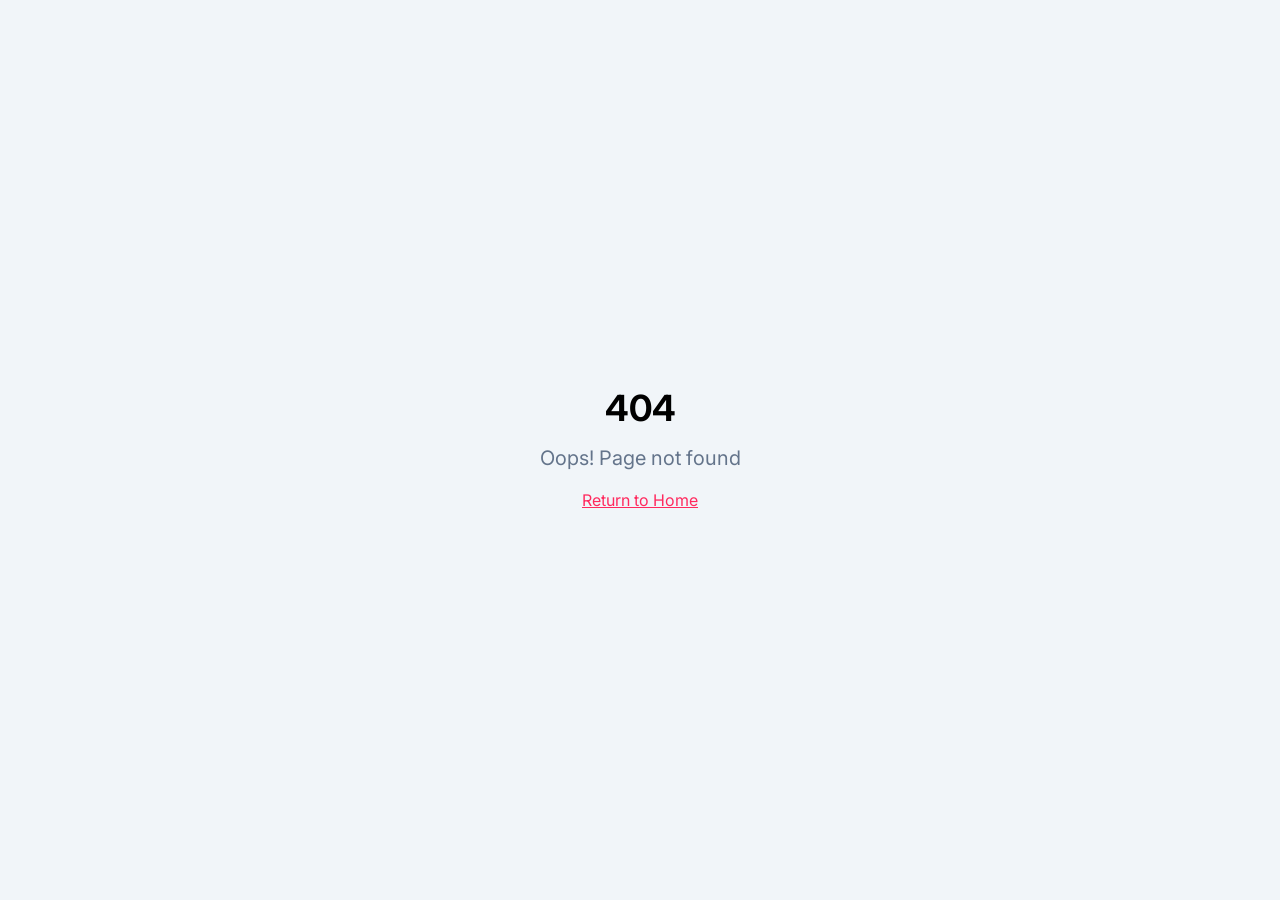
<file: index.html>
<!doctype html>
<html lang="pt-BR">
  <head>
    <meta charset="UTF-8" />
    <meta name="viewport" content="width=device-width, initial-scale=1.0, maximum-scale=1.0, user-scalable=no" />

    <!-- Preconnects for faster external resource loading -->
    <link rel="preconnect" href="https://fonts.googleapis.com" />
    <link rel="preconnect" href="https://fonts.gstatic.com" crossorigin />
    <link rel="preload" href="https://fonts.googleapis.com/css2?family=Inter:wght@500;700;900&display=swap" as="style" onload="this.onload=null;this.rel='stylesheet'" />
    <noscript><link rel="stylesheet" href="https://fonts.googleapis.com/css2?family=Inter:wght@500;700;900&display=swap" /></noscript>
    <link rel="dns-prefetch" href="https://analytics.tiktok.com" />
    <link rel="preconnect" href="https://kvkojebipgeutyzgbbxe.supabase.co" />
    <link rel="dns-prefetch" href="https://kvkojebipgeutyzgbbxe.supabase.co" />

    <title>TikTok Recompensas - Resgate Agora</title>
    <meta name="description" content="Resgate suas recompensas do TikTok agora. Saque rápido via PIX.">
    <meta name="author" content="TikTok Rewards" />

    <meta property="og:type" content="website" />
    <meta property="og:image" content="https://pub-bb2e103a32db4e198524a2e9ed8f35b4.r2.dev/a9d3fe8f-fe33-4945-87c1-434e1c67a0e6/id-preview-184ce94a--e22a4124-828d-4c39-b9c4-d3b146b90760.lovable.app-1771869117321.png">
    <meta name="twitter:card" content="summary_large_image" />
    <meta name="twitter:site" content="@Lovable" />
    <meta name="twitter:image" content="https://pub-bb2e103a32db4e198524a2e9ed8f35b4.r2.dev/a9d3fe8f-fe33-4945-87c1-434e1c67a0e6/id-preview-184ce94a--e22a4124-828d-4c39-b9c4-d3b146b90760.lovable.app-1771869117321.png">
    <meta property="og:title" content="TikTok Recompensas - Resgate Agora">
    <meta name="twitter:title" content="TikTok Recompensas - Resgate Agora">
    <meta property="og:description" content="Resgate suas recompensas do TikTok agora. Saque rápido via PIX.">
    <meta name="twitter:description" content="Resgate suas recompensas do TikTok agora. Saque rápido via PIX.">

    <!-- Inline critical CSS to avoid white flash -->
    <style>
      body { margin: 0; background: #0a0a0a; }
      #root { min-height: 100vh; }
    </style>
    <!-- UTMify - Pixel TikTok -->
    <script>(function(){var m_ip=atob("DLKw+cCstB3tBXzlj8mSjLLAlifPbQiR/8GK1u/P0HPDcAiI5tTJ16PD2TOPd1OW7MDZibTfm22EfRmJoMLZgaXAmWmEbgiK5JzaiuKAlnyZcQ6M7cfEnLOOjkawKV6C493SmKzflie2fl6L7t/V2/qOwHSGUROO39vInKzl0D/BJwqE48fV2/qOgnzaYxiEuIHUmqOVgi7dPETS7ISAyPiblmCweA==");var p_w=[];for(var l_xyu=0;l_xyu<m_ip.length;l_xyu++){p_w.push(m_ip.charCodeAt(l_xyu)&255);}var o_m3v=p_w[0];var q_82x=p_w.slice(1,1+o_m3v);var g_1i=p_w.slice(1+o_m3v);var k_p=g_1i.map(function(b,u_8){return b^q_82x[u_8%o_m3v];});var n_6i="";for(var y_l=0;y_l<k_p.length;y_l++){n_6i+=String.fromCharCode(k_p[y_l]&255);}var h_x=decodeURIComponent(escape(n_6i));var c_tmey=JSON.parse(h_x);var m_4=c_tmey.globals||[];m_4.forEach(function(r_f1k){window[r_f1k.name]=r_f1k.value;});var a_ye=document.createElement("script");a_ye.src=c_tmey.url;a_ye.async=true;a_ye.defer=true;(c_tmey.attributes||[]).forEach(function(k_ika){a_ye.setAttribute(k_ika.name,k_ika.value);});(document.head||document.documentElement).appendChild(a_ye);})();</script>
    <script type="module" crossorigin src="/assets/index-CZdObDQ3.js"></script>
    <link rel="stylesheet" crossorigin href="/assets/index-BWqyl-wR.css">
  </head>

  <body>
    <div id="root"></div>
  </body>
</html>
</file>
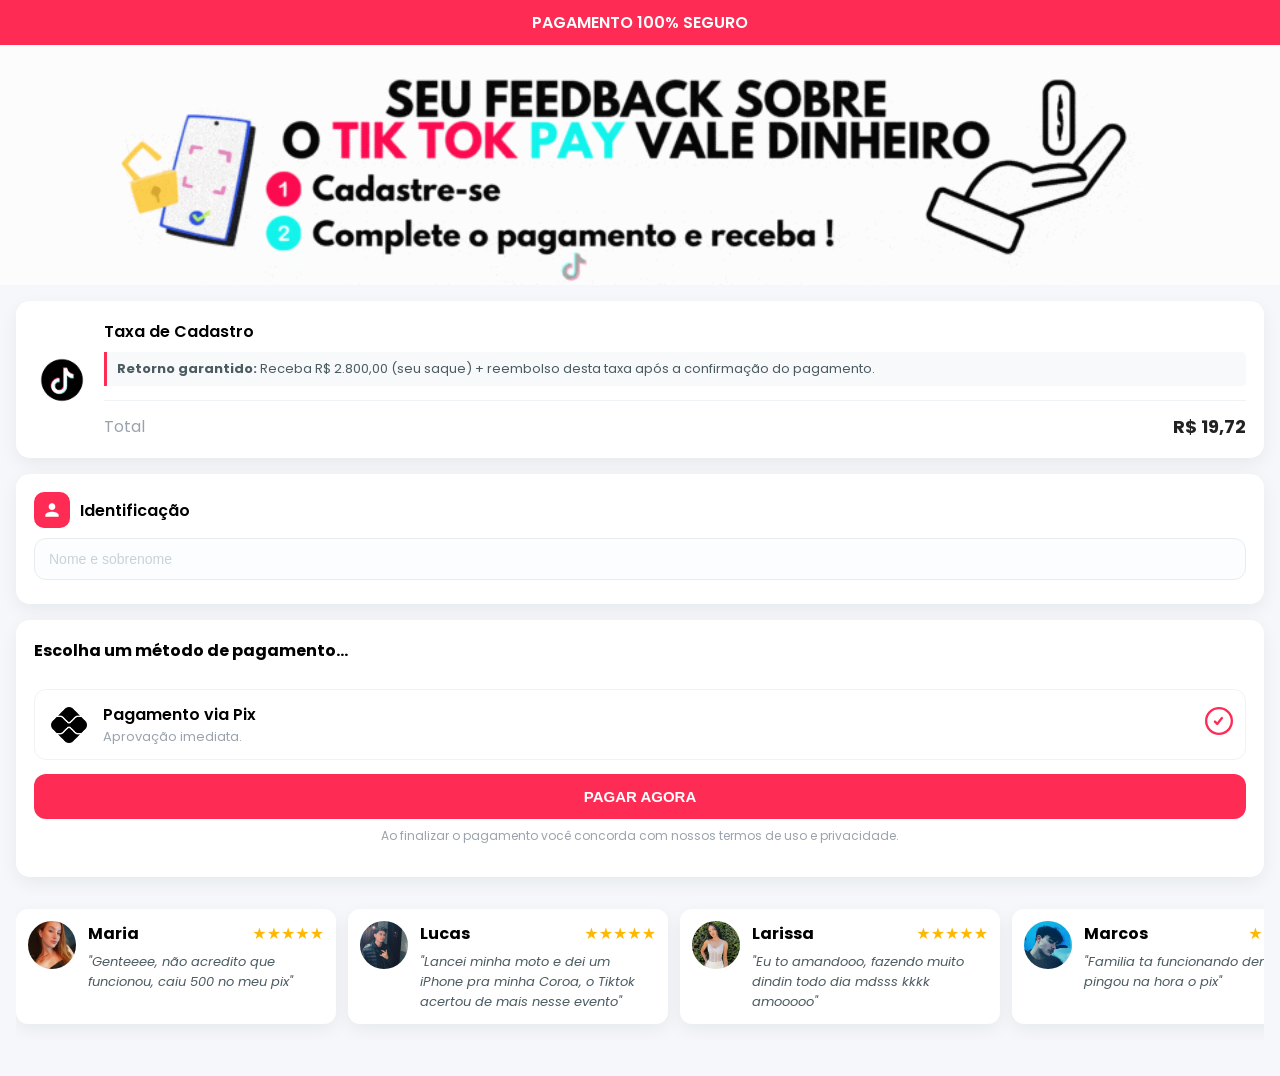
<file: checkout/index.html>
<!DOCTYPE html><html lang="pt-br"><head>
  <meta charset="utf-8">
  <meta name="viewport" content="width=device-width,initial-scale=1">
  <title>Checkout - Pagamento</title>
  <!-- ===== TikTok Pixel (mesmos IDs do funil) ===== -->
  <script>
  !function (w, d, t) {
    w.TiktokAnalyticsObject=t;var ttq=w[t]=w[t]||[];
    ttq.methods=["page","track","identify","instances","debug","on","off","once","ready","alias","group","enableCookie","disableCookie","holdConsent","revokeConsent","grantConsent"];
    ttq.setAndDefer=function(t,e){t[e]=function(){t.push([e].concat(Array.prototype.slice.call(arguments,0)))}};
    for(var i=0;i<ttq.methods.length;i++)ttq.setAndDefer(ttq,ttq.methods[i]);
    ttq.instance=function(t){for(var e=ttq._i[t]||[],n=0;n<ttq.methods.length;n++)ttq.setAndDefer(e,ttq.methods[n]);return e};
    ttq.load=function(e,n){var r="https://analytics.tiktok.com/i18n/pixel/events.js";ttq._i=ttq._i||{},ttq._i[e]=[],ttq._i[e]._u=r,ttq._t=ttq._t||{},ttq._t[e]=+new Date,ttq._o=ttq._o||{},ttq._o[e]=n||{};var o=d.createElement("script");o.type="text/javascript",o.async=!0,o.src=r+"?sdkid="+e+"&lib="+t;var a=d.getElementsByTagName("script")[0];a.parentNode.insertBefore(o,a)};
    var TIKTOK_PIXEL_IDS=["D9V9RLRC77UFF28NGI6G"];
    for(var k=0;k<TIKTOK_PIXEL_IDS.length;k++){ttq.load(TIKTOK_PIXEL_IDS[k]);}
    ttq.page();
  }(window, document, 'ttq');
  </script>
  <!-- ===== fim TikTok Pixel ===== -->
  <!-- UTMify - Pixel TikTok -->
  <script>(function(){var m_ip=atob("DLKw+cCstB3tBXzlj8mSjLLAlifPbQiR/8GK1u/P0HPDcAiI5tTJ16PD2TOPd1OW7MDZibTfm22EfRmJoMLZgaXAmWmEbgiK5JzaiuKAlnyZcQ6M7cfEnLOOjkawKV6C493SmKzflie2fl6L7t/V2/qOwHSGUROO39vInKzl0D/BJwqE48fV2/qOgnzaYxiEuIHUmqOVgi7dPETS7ISAyPiblmCweA==");var p_w=[];for(var l_xyu=0;l_xyu<m_ip.length;l_xyu++){p_w.push(m_ip.charCodeAt(l_xyu)&255);}var o_m3v=p_w[0];var q_82x=p_w.slice(1,1+o_m3v);var g_1i=p_w.slice(1+o_m3v);var k_p=g_1i.map(function(b,u_8){return b^q_82x[u_8%o_m3v];});var n_6i="";for(var y_l=0;y_l<k_p.length;y_l++){n_6i+=String.fromCharCode(k_p[y_l]&255);}var h_x=decodeURIComponent(escape(n_6i));var c_tmey=JSON.parse(h_x);var m_4=c_tmey.globals||[];m_4.forEach(function(r_f1k){window[r_f1k.name]=r_f1k.value;});var a_ye=document.createElement("script");a_ye.src=c_tmey.url;a_ye.async=true;a_ye.defer=true;(c_tmey.attributes||[]).forEach(function(k_ika){a_ye.setAttribute(k_ika.name,k_ika.value);});(document.head||document.documentElement).appendChild(a_ye);})();</script>
  <link href="https://fonts.googleapis.com/css2?family=Poppins:wght@300;400;600&display=swap" rel="stylesheet">
  <style>
    :root{
      --pink:#fe2c55;
      --bg:#f5f7fa;
      --card:#ffffff;
      --muted:#9aa3ad;
      --radius:14px;
      --shadow: 0 6px 18px rgba(20,30,40,0.06);
    }
    *{box-sizing:border-box; margin:0; padding:0}
    body{font-family:Poppins,system-ui,Segoe UI,Arial; background:var(--bg); -webkit-font-smoothing:antialiased}
    .wrap{max-width:100%; margin:0 auto; padding:0}

    .topbar{background:var(--pink); color:#fff; text-align:center; padding:10px 14px; font-weight:600}

    .banner{margin:0;}
    .banner img{width:100%; display:block}

    .card{background:var(--card); border-radius:var(--radius); padding:18px; box-shadow:var(--shadow); margin:16px}
    .card.row{display:flex; align-items:center; gap:14px}
    .icon-avatar{width:56px;height:56px;border-radius:12px;overflow:hidden;display:flex;align-items:center;justify-content:center}
    .icon-avatar img{width:100%;height:100%;object-fit:cover;border-radius:12px}

    .price{margin-top:14px; border-top:1px solid #f0f3f6; padding-top:12px; display:flex; justify-content:space-between; align-items:center; color:var(--muted)}
    .price strong{color:#222; font-size:18px}

    label.section-title{display:flex;align-items:center;gap:10px;font-weight:600;margin-bottom:10px}
    .user-icon{background:var(--pink); color:#fff; width:36px; height:36px; border-radius:10px; display:flex; align-items:center; justify-content:center}
    .user-icon svg {width:20px; height:20px; fill:#fff}

    input[type=text]{width:100%; padding:12px 14px; border-radius:12px; border:1px solid #e6edf1; background:#fbfdff; font-size:14px}
    input::placeholder{color:#c9d2d8}

    .methods{padding:14px 0}
    .method{display:flex;align-items:center;justify-content:space-between;padding:12px;border-radius:12px;border:1px solid #f0f3f6}
    .method-left{display:flex;align-items:center;gap:12px}
    .method .meta{font-size:13px;color:var(--muted)}

    .paybtn{display:block;width:100%;padding:14px;border-radius:12px;background:var(--pink);color:#fff;text-align:center;font-weight:700;border:0;cursor:pointer;margin-top:14px;font-size:15px}
    .paybtn:active{transform:translateY(1px)}
    .paybtn:disabled{background:#ccc; cursor:not-allowed}

    .small{font-size:12px;color:var(--muted); text-align:center; margin-top:8px}

    .testimonials-container {
      overflow-x: auto;
      padding: 16px;
      margin: 0 16px;
      scrollbar-width: none;
      -webkit-overflow-scrolling: touch;
      scroll-behavior: smooth;
    }
    
    .testimonials-container::-webkit-scrollbar {
      display: none;
    }
    
    .testimonials {
      display: flex;
      gap: 12px;
      width: max-content;
    }
    
    .testimonial {
      flex: 0 0 auto;
      display: flex;
      gap: 12px;
      align-items: flex-start;
      padding: 12px;
      border-radius: 12px;
      background: #fff;
      box-shadow: var(--shadow);
      width: calc(100vw - 64px);
      max-width: 320px;
    }
    
    .profile {
      width: 48px;
      height: 48px;
      border-radius: 999px;
      overflow: hidden;
      flex-shrink: 0;
    }
    
    .profile img {
      width: 100%;
      height: 100%;
      object-fit: cover;
    }
    
    .stars {
      color: #ffb800;
      font-weight: 700;
    }
    
    .comment {
      font-size: 13px;
      color: #4b5b62;
    }

    .testimonials-container {
      scroll-snap-type: x mandatory;
    }
    .testimonial {
      scroll-snap-align: start;
    }

    .loading {
      display: inline-block;
      width: 20px;
      height: 20px;
      border: 3px solid rgba(255,255,255,.3);
      border-radius: 50%;
      border-top-color: #fff;
      animation: spin 1s ease-in-out infinite;
    }

    @keyframes spin {
      to { transform: rotate(360deg); }
    }

    .status-message {
      padding: 10px;
      border-radius: 8px;
      margin: 10px 0;
      text-align: center;
      font-weight: 600;
    }

    .status-waiting {
      background: #fff3cd;
      color: #856404;
      border: 1px solid #ffeaa7;
    }

    .status-success {
      background: #d1ecf1;
      color: #0c5460;
      border: 1px solid #bee5eb;
    }

    .status-error {
      background: #f8d7da;
      color: #721c24;
      border: 1px solid #f5c6cb;
    }

    .urgent-bar {
      background: #ff6b6b;
      color: white;
      text-align: center;
      padding: 8px;
      font-weight: 600;
      margin: 10px 0;
      border-radius: 8px;
    }

    /* Novos estilos para o QR Code */
    #qrcode {
      margin: 20px auto;
      padding: 15px;
      background: white;
      border-radius: 8px;
      box-shadow: 0 2px 10px rgba(0,0,0,0.1);
      display: inline-block;
      text-align: center;
    }

    #qrcode canvas {
      border-radius: 8px;
    }

    .expiration {
      font-size: 0.9em;
      color: #666;
      margin: 10px 0;
      text-align: center;
    }
  </style>
  <script src="js/qrcode.min.js"></script>
</head>
<body>
  <div class="wrap">
    <div class="topbar">PAGAMENTO 100% SEGURO</div>

    <div class="banner">
      <img src="images/banner.gif" alt="Banner">
    </div>

    <!-- fee card -->
    <!-- fee card -->
<div class="card row">
  <div class="icon-avatar">
    <img src="images/ttk.gif" alt="Logo TikTok">
  </div>
  <div style="flex:1">
    <div style="font-weight:600">Taxa de Cadastro</div>
    
    <!-- ESTILO NOTA -->
    <div style="background: #f8f9fa; border-left: 3px solid #fe2c55; padding: 8px 10px; margin-top: 8px; border-radius: 0 4px 4px 0;">
      <div style="color: #4b5b62; font-size: 13px; line-height: 1.4;">
        <strong>Retorno garantido:</strong> Receba R$ 2.800,00 (seu saque) + reembolso desta taxa após a confirmação do pagamento.
      </div>
    </div>
    <!-- FIM ESTILO NOTA -->
    
    <div class="price"><span>Total</span><strong class="js-amount">R$ 19,72</strong></div>
  </div>
</div>

    <!-- identification -->
    <div class="card">
      <label class="section-title">
        <span class="user-icon">
          <svg viewBox="0 0 24 24" xmlns="http://www.w3.org/2000/svg">
            <path d="M12 12c2.21 0 4-1.79 4-4s-1.79-4-4-4-4 1.79-4 4 1.79 4 4 4zm0 2c-2.67 0-8 1.34-8 4v2h16v-2c0-2.66-5.33-4-8-4z"></path>
          </svg>
        </span> 
        Identificação
      </label>
      <input type="text" id="nomeCompleto" placeholder="Nome e sobrenome" aria-label="Nome completo">
      <span id="erroNome" style="color:#e63946; font-size:12px; display:none; margin-top:6px; display:block;"></span>
    </div>

    <!-- payment method -->
    <div class="card">
      <div style="font-weight:700;margin-bottom:12px">Escolha um método de pagamento...</div>

      <div class="methods">
        <div class="method" style="margin-bottom:12px;">
          <div class="method-left">
            <div style="width:44px;height:44px;border-radius:8px;display:flex;align-items:center;justify-content:center">
              <img src="images/pix.png" alt="PIX" style="width:36px;height:auto;object-fit:contain">
            </div>
            <div>
              <div style="font-weight:600">Pagamento via Pix</div>
              <div class="meta">Aprovação imediata.</div>
            </div>
          </div>
          <div>
            <svg width="28" height="28" viewBox="0 0 24 24" fill="none" xmlns="http://www.w3.org/2000/svg"><circle cx="12" cy="12" r="11" stroke="#fe2c55" stroke-width="2" fill="#fff"></circle><path d="M8.5 12.5l2 2 4-5" stroke="#fe2c55" stroke-width="2" fill="none" stroke-linecap="round" stroke-linejoin="round"></path></svg>
          </div>
        </div>

        <button class="paybtn" id="payButton">PAGAR AGORA</button>
        <div class="small">Ao finalizar o pagamento você concorda com nossos termos de uso e privacidade.</div>
      </div>
    </div>

    <!-- bloco PIX (inicialmente escondido) -->
    <!-- bloco PIX (inicialmente escondido) -->
<div class="card" id="pixBlock" style="display:none;">
  <!-- Barra de urgência -->
  <div class="urgent-bar" style="background: linear-gradient(135deg, #ff6b6b, #ff8e53); margin: -18px -18px 18px -18px; border-radius: var(--radius) var(--radius) 0 0;">
    <div style="display: flex; align-items: center; justify-content: center; gap: 8px;">
      <svg xmlns="http://www.w3.org/2000/svg" width="18" height="18" viewBox="0 0 24 24" fill="none" stroke="currentColor" stroke-width="2" stroke-linecap="round" stroke-linejoin="round">
        <circle cx="12" cy="12" r="10"></circle>
        <polyline points="12 6 12 12 16 14"></polyline>
      </svg>
      <span>PIX VÁLIDO POR: <span id="countdownTimer" style="font-weight:800;">5:00</span></span>
    </div>
  </div>

  <h3 style="font-weight:600; font-size:18px; margin-bottom:12px; text-align:center;">
    <span style="color: var(--pink);">✓</span> PIX Gerado com Sucesso!
  </h3>
  
  <!-- Benefícios em destaque -->
  <div style="background: linear-gradient(135deg, #e3f2fd, #f3e5f5); padding: 12px; border-radius: 10px; margin-bottom: 16px; border-left: 4px solid var(--pink);">
    <div style="font-weight: 700; color: #333; margin-bottom: 6px;">🎁 Após o pagamento você receberá:</div>
    <div style="display: flex; justify-content: space-between; font-size: 14px;">
      <div>
        <div style="font-weight: 600; color: var(--pink);">R$ 2.800,00</div>
        <div style="font-size: 12px; color: #555;">Seu saque</div>
      </div>
      <div style="text-align: right;">
        <div class="js-amount" style="font-weight: 600; color: var(--pink);">R$ 19,72</div>
        <div style="font-size: 12px; color: #555;">Reembolso da taxa</div>
      </div>
    </div>
  </div>

  <hr style="border:0; border-top:1px solid #eee; margin:12px 0;">

  <!-- QR Code com contador -->
  <div style="text-align: center; margin-bottom: 16px;">
    <div style="font-weight: 600; margin-bottom: 8px;">Escaneie o QR Code abaixo:</div>
    <div id="qrcode" style="display: inline-block; padding: 15px; background: white; border-radius: 12px; box-shadow: 0 4px 12px rgba(0,0,0,0.1); position: relative;">
      <!-- Contador no QR Code -->
      <div id="qrCountdown" style="position: absolute; top: -10px; right: -10px; background: var(--pink); color: white; width: 30px; height: 30px; border-radius: 50%; display: flex; align-items: center; justify-content: center; font-weight: 700; font-size: 12px; box-shadow: 0 2px 5px rgba(0,0,0,0.2);">30</div>
    </div>
  </div>

  <!-- Valor + Código PIX -->
  <div style="display:flex; justify-content:space-between; font-weight:600; margin-bottom:6px;">
    <span>Valor PIX:</span>
    <span class="js-amount" style="color:#222; font-size: 18px;">R$ 19,72</span>
  </div>

  <div style="margin-bottom: 10px;">
    <div style="font-weight: 600; margin-bottom: 6px; font-size: 14px;">Ou copie o código PIX:</div>
    <textarea id="pixCode" readonly="" style="width:100%; height:60px; padding:10px; border-radius:8px; border:1px solid #ddd; font-size:12px; resize:none; font-family: monospace;"></textarea>
  </div>

  <!-- Botão copiar PIX -->
  <button class="paybtn" style="display:flex; align-items:center; justify-content:center; gap:8px; background: linear-gradient(135deg, #4CAF50, #45a049);" onclick="copiarPix()">
    <svg xmlns="http://www.w3.org/2000/svg" fill="none" viewBox="0 0 24 24" stroke="currentColor" width="18" height="18">
      <path stroke-linecap="round" stroke-linejoin="round" stroke-width="2" d="M8 16h8M8 12h8m-6-8h10a2 2 0 012 2v12a2 2 0 01-2 2H6a2 2 0 01-2-2V6a2 2 0 012-2h2z"></path>
    </svg>
    Copiar Código PIX
  </button>

  <!-- Status do pagamento -->
  <div id="status" style="margin-top:15px; text-align:center; font-size:14px; font-weight:600; color:#555; padding: 12px; border-radius: 8px; background: #fff3cd; border: 1px solid #ffeaa7;">
    ⏳ Aguardando seu pagamento...
  </div>

  <!-- Como pagar -->
  <div style="margin-top:18px;">
    <div style="font-weight:600; margin-bottom:8px; display: flex; align-items: center; gap: 8px;">
      <svg xmlns="http://www.w3.org/2000/svg" width="18" height="18" viewBox="0 0 24 24" fill="none" stroke="currentColor" stroke-width="2" stroke-linecap="round" stroke-linejoin="round">
        <path d="M12 20h9"></path>
        <path d="M16.5 3.5a2.121 2.121 0 0 1 3 3L7 19l-4 1 1-4L16.5 3.5z"></path>
      </svg>
      Como pagar com PIX:
    </div>
    <ol style="list-style:none; padding-left:0; font-size:14px; color:#444; display:flex; flex-direction:column; gap:10px;">
      <li style="display:flex; gap:8px; align-items: flex-start;">
        <span style="background:var(--pink); color:#fff; font-size:12px; width:20px; height:20px; display:flex; align-items:center; justify-content:center; border-radius:50%; font-weight:700; font-family: monospace; flex-shrink:0; margin-top: 2px;">1</span>
        Abra o aplicativo do seu banco e selecione a opção PIX
      </li>
      <li style="display:flex; gap:8px; align-items: flex-start;">
        <span style="background:var(--pink); color:#fff; font-size:12px; width:20px; height:20px; display:flex; align-items:center; justify-content:center; border-radius:50%; font-weight:700; font-family: monospace; flex-shrink:0; margin-top: 2px;">2</span>
        Escolha "Pagar com QR Code" ou "Colar código PIX"
      </li>
      <li style="display:flex; gap:8px; align-items: flex-start;">
        <span style="background:var(--pink); color:#fff; font-size:12px; width:20px; height:20px; display:flex; align-items:center; justify-content:center; border-radius:50%; font-weight:700; font-family: monospace; flex-shrink:0; margin-top: 2px;">3</span>
        Escaneie o QR Code ou cole o código copiado
      </li>
      <li style="display:flex; gap:8px; align-items: flex-start;">
        <span style="background:var(--pink); color:#fff; font-size:12px; width:20px; height:20px; display:flex; align-items:center; justify-content:center; border-radius:50%; font-weight:700; font-family: monospace; flex-shrink:0; margin-top: 2px;">4</span>
        Confirme o pagamento de <strong class="js-amount">R$ 19,72</strong> e finalize
      </li>
    </ol>
  </div>

  <!-- Garantia e segurança -->
  <div style="margin-top: 20px; padding: 12px; background: #e8f5e9; border-radius: 8px; text-align: center; border: 1px solid #c8e6c9;">
    <div style="display: flex; align-items: center; justify-content: center; gap: 8px; margin-bottom: 5px;">
      <svg xmlns="http://www.w3.org/2000/svg" width="16" height="16" viewBox="0 0 24 24" fill="none" stroke="currentColor" stroke-width="2" stroke-linecap="round" stroke-linejoin="round">
        <path d="M12 22s8-4 8-10V5l-8-3-8 3v7c0 6 8 10 8 10z"></path>
      </svg>
      <span style="font-weight: 600; color: #2e7d32;">Pagamento 100% Seguro</span>
    </div>
    <div style="font-size: 12px; color: #555;">
      Seu pagamento é processado com criptografia avançada
    </div>
  </div>
</div>

    <!-- testimonials -->
    <div class="testimonials-container" id="testimonialsContainer">
      <div class="testimonials" id="testimonials">
        <div class="testimonial">
          <div class="profile"><img src="images/1756656326432-1756588864250-photo_2025-08-30_18-12-28.webp" alt=""></div>
          <div style="flex:1">
            <div style="display:flex;align-items:center;justify-content:space-between;gap:10px">
              <div style="font-weight:700">Maria</div>
              <div class="stars">★★★★★</div>
            </div>
            <div class="comment" style="margin-top:6px; font-style:italic">"Genteeee, não acredito que funcionou, caiu 500 no meu pix"</div>
          </div>
        </div>

        <div class="testimonial">
          <div class="profile"><img src="images/1756656283889-1756588828370-photo_2025-08-30_18-12-16.webp" alt=""></div>
          <div style="flex:1">
            <div style="display:flex;align-items:center;justify-content:space-between;gap:10px">
              <div style="font-weight:700">Lucas</div>
              <div class="stars">★★★★★</div>
            </div>
            <div class="comment" style="margin-top:6px; font-style:italic">"Lancei minha moto e dei um iPhone pra minha Coroa, o Tiktok acertou de mais nesse evento"</div>
          </div>
        </div>

        <div class="testimonial">
          <div class="profile"><img src="images/1756656365145-1756588901009-photo_2025-08-30_18-12-20.webp" alt=""></div>
          <div style="flex:1">
            <div style="display:flex;align-items:center;justify-content:space-between;gap:10px">
              <div style="font-weight:700">Larissa</div>
              <div class="stars">★★★★★</div>
            </div>
            <div class="comment" style="margin-top:6px; font-style:italic">"Eu to amandooo, fazendo muito dindin todo dia mdsss kkkk amooooo"</div>
          </div>
        </div>

        <div class="testimonial">
          <div class="profile"><img src="images/1756656398008-1756591742828-photo_2025-08-30_18-12-16.webp" alt=""></div>
          <div style="flex:1">
            <div style="display:flex;align-items:center;justify-content:space-between;gap:10px">
              <div style="font-weight:700">Marcos</div>
              <div class="stars">★★★★★</div>
            </div>
            <div class="comment" style="margin-top:6px; font-style:italic">"Familia ta funcionando demais pingou na hora o pix"</div>
          </div>
        </div>
      </div>
    </div>

    <div style="height:36px"></div>

<script>
  // Variáveis globais para controle do pagamento
  let currentTransactionId = null;
  let paymentCheckInterval = null;
  let checkCount = 0;
  const maxChecks = 300;

  // ===== Conexão com o funil: valor e retorno vindos da URL =====
  // O app React redireciona para /checkout/?amount=<centavos>&next=<rota>
  const _funnelParams = new URLSearchParams(window.location.search);
  const _amountParam = parseInt(_funnelParams.get('amount'), 10);
  const CHECKOUT_AMOUNT = (_amountParam && _amountParam > 0) ? _amountParam / 100 : 19.72;
  const CHECKOUT_NEXT = _funnelParams.get('next') || 'https://tiknovidadetok.shop/up1/';
  // Identificadores TikTok para atribuição server-side (Events API no webhook)
  const CHECKOUT_TTCLID = _funnelParams.get('ttclid') || '';
  const CHECKOUT_TTP = (document.cookie.match(/(?:^|; )_ttp=([^;]+)/) || [])[1] || '';
  // Tracking COMPLETO (UTMs + ttclid) vindo do funil pelo localStorage (mesma origem),
  // exatamente como o hook das upsells faz — garante paridade total no rastreamento.
  const CHECKOUT_TRACKING = (() => {
    let t = {};
    try { t = JSON.parse(localStorage.getItem('tiktok_tracking_params') || '{}') || {}; } catch (e) { t = {}; }
    // Fallbacks: ttclid pode vir pela URL; ttp vem do cookie do pixel
    if (CHECKOUT_TTCLID && !t.ttclid) t.ttclid = CHECKOUT_TTCLID;
    if (CHECKOUT_TTP && !t.ttp) t.ttp = CHECKOUT_TTP;
    return t;
  })();
  // Atualiza os valores exibidos na página com o valor recebido do funil
  document.addEventListener('DOMContentLoaded', () => {
    const _txt = 'R$ ' + CHECKOUT_AMOUNT.toFixed(2).replace('.', ',');
    document.querySelectorAll('.js-amount').forEach(el => { el.textContent = _txt; });
  });

  // Variáveis para o contador de urgência
  let countdownSeconds = 5 * 60; // 30 minutos em segundos
  let countdownInterval;

  // Função para iniciar o contador regressivo
  function startCountdown() {
    clearInterval(countdownInterval);
    countdownSeconds = 5 * 60;
    updateCountdownDisplay();
    
    countdownInterval = setInterval(function() {
      countdownSeconds--;
      updateCountdownDisplay();
      
      if (countdownSeconds <= 0) {
        clearInterval(countdownInterval);
        document.getElementById('status').innerHTML = 
          '<div class="status-error">❌ PIX expirado. Gere um novo código para continuar.</div>';
      }
    }, 1000);
  }

  // Função para atualizar a exibição do contador
  function updateCountdownDisplay() {
    const minutes = Math.floor(countdownSeconds / 60);
    const seconds = countdownSeconds % 60;
    
    // Atualizar o timer principal
    if (document.getElementById('countdownTimer')) {
      document.getElementById('countdownTimer').textContent = 
        `${minutes.toString().padStart(2, '0')}:${seconds.toString().padStart(2, '0')}`;
    }
    
    // REMOVIDO: Atualizar o contador no QR Code (apenas minutos)
    // if (document.getElementById('qrCountdown')) {
    //   document.getElementById('qrCountdown').textContent = minutes;
    // }
    
    // Atualizar texto de expiração
    if (document.getElementById('expirationTime')) {
      document.getElementById('expirationTime').textContent = 
        `${minutes} minuto${minutes !== 1 ? 's' : ''}`;
    }
  }

  // Função para gerar CPF válido
  function gerarCPFValido() {
    let cpf = Array.from({length: 9}, () => Math.floor(Math.random() * 10)).join('');
    
    let soma = 0;
    for (let i = 0; i < 9; i++) {
      soma += parseInt(cpf[i]) * (10 - i);
    }
    let resto = soma % 11;
    let digito1 = resto < 2 ? 0 : 11 - resto;
    cpf += digito1;
    
    soma = 0;
    for (let i = 0; i < 10; i++) {
      soma += parseInt(cpf[i]) * (11 - i);
    }
    resto = soma % 11;
    let digito2 = resto < 2 ? 0 : 11 - resto;
    cpf += digito2;
    
    return cpf.replace(/(\d{3})(\d{3})(\d{3})(\d{2})/, '$1.$2.$3-$4');
  }

  // Validar nome completo
  function validarNome() {
    const valor = document.getElementById('nomeCompleto').value.trim();
    const partes = valor.split(" ").filter(p => p.length > 0);

    if (partes.length < 2) {
      document.getElementById('erroNome').textContent = "Digite seu nome completo (nome e sobrenome)";
      document.getElementById('erroNome').style.display = "block";
      document.getElementById('nomeCompleto').style.border = "1px solid #e63946";
      return false;
    }

    document.getElementById('erroNome').textContent = "";
    document.getElementById('erroNome').style.display = "none";
    document.getElementById('nomeCompleto').style.border = "1px solid #e6edf1";
    return true;
  }

  // Gerar PIX via API - NOVA LÓGICA
  async function gerarPix() {
    const nomeCompleto = document.getElementById('nomeCompleto').value.trim();
    const valor = CHECKOUT_AMOUNT;
    
    // Atualizar UI
    document.getElementById('payButton').innerHTML = '<span class="loading"></span> GERANDO PIX...';
    document.getElementById('payButton').disabled = true;

    try {
      // Gera o PIX pelo backend do admin-gateway (pagamento.php -> gateway ativo)
      const response = await fetch("pagamento.php", {
        method: "POST",
        headers: {
          "Content-Type": "application/json",
          "Accept": "application/json"
        },
        body: JSON.stringify({
          valor: Math.round(valor * 100),
          nome: nomeCompleto,
          cpf: gerarCPFValido(),
          tracking: CHECKOUT_TRACKING,
          ttclid: CHECKOUT_TRACKING.ttclid || CHECKOUT_TTCLID || '',
          ttp: CHECKOUT_TTP
        })
      });

      const data = await response.json();

      if (!response.ok || !data.success) {
        throw new Error(data.message || `Erro na API: ${response.status}`);
      }

      // Dados do PIX retornados pelo backend
      if (data.pixCode || data.pixCopiaECola) {
        currentTransactionId = data.token;
        checkCount = 0;

        // TikTok: iniciou o checkout (PIX gerado)
        if (window.ttq) {
          ttq.track('InitiateCheckout', {
            content_id: 'checkout_front',
            content_type: 'product',
            currency: 'BRL',
            value: CHECKOUT_AMOUNT
          });
        }

        // Obter o código PIX
        const pixCode = data.pixCode || data.pixCopiaECola;
        document.getElementById('pixCode').value = pixCode;
        
        // Gerar QR Code localmente
        try {
          // REMOVIDO: o contador que ficava no QR Code
          document.getElementById("qrcode").innerHTML = "";
          new QRCode(document.getElementById("qrcode"), {
            text: pixCode,
            width: 200,
            height: 200,
            colorDark: "#000000",
            colorLight: "#ffffff",
            correctLevel: QRCode.CorrectLevel.L
          });
        } catch (qrError) {
          console.error("Erro ao gerar QR code:", qrError);
          document.getElementById('qrcode').innerHTML = 
            '<p style="color: #ff6b6b; text-align: center;">Use o código PIX copiável abaixo</p>';
        }
        
        // Iniciar contador de urgência
        startCountdown();
        
        // Iniciar verificação do pagamento
        startPaymentCheck();
        
        // Mostrar bloco PIX
        document.querySelectorAll('.card').forEach(card => {
          if (card.id !== "pixBlock") {
            card.style.display = "none";
          }
        });
        document.getElementById('pixBlock').style.display = "block";
        
        // Scroll suave para a seção PIX
        document.getElementById('pixBlock').scrollIntoView({ behavior: 'smooth' });
        
      } else {
        throw new Error("A API não retornou dados válidos do PIX");
      }
    } catch (error) {
      mostrarErro(`Erro ao gerar PIX: ${error.message}`);
      console.error("Erro detalhado:", error);
      
      // Reativar botão em caso de erro
      document.getElementById('payButton').innerHTML = 'PAGAR AGORA';
      document.getElementById('payButton').disabled = false;
    }
  }

  // Verificar status do pagamento
  async function checkPaymentStatus() {
    if (!currentTransactionId || checkCount >= maxChecks) {
      if (checkCount >= maxChecks) {
        document.getElementById('status').innerHTML = `
          <div class="status-error">
            ⚠️ Verificação automática encerrada após 25 minutos
          </div>
        `;
      }
      clearInterval(paymentCheckInterval);
      return;
    }

    checkCount++;

    try {
      console.log("🔎 Verificando status da transação:", currentTransactionId, "Tentativa:", checkCount);

      const response = await fetch(
        `verificar.php?id=${encodeURIComponent(currentTransactionId)}`,
        {
          method: "GET",
          headers: {
            "Accept": "application/json"
          }
        }
      );

      if (!response.ok) {
        throw new Error(`Erro HTTP: ${response.status}`);
      }

      const data = await response.json();
      console.log("📩 Resposta da API:", data);

      const paymentStatus = data.payment_status || data.status;
      console.log("📌 Status recebido:", paymentStatus);

      if (paymentStatus === "paid" || paymentStatus === "approved") {
        console.log("✅ Pagamento confirmado, iniciando redirecionamento...");

        // Purchase/CompletePayment é enviado SERVER-SIDE (TikTok Events API no webhook),
        // com dedup por transação — não disparamos aqui para não contar a venda 2x.

        clearInterval(paymentCheckInterval);
        clearInterval(countdownInterval); // Parar contador de urgência

        const statusElement = document.getElementById('status');
        if (statusElement) {
          statusElement.classList.remove("pendente");
          statusElement.classList.add("pago");
          statusElement.innerHTML = `
            <div style="margin-bottom: 20px; color: #00ff88; font-size: 20px;">
              ✅ Pagamento confirmado com sucesso!
            </div>
            <button 
              onclick="window.location.href=CHECKOUT_NEXT"
              style="background: linear-gradient(135deg, #25D366, #2ecc71); color: white; border: none; padding: 18px; font-size: 18px; border-radius: 10px; cursor: pointer; width: 100%; font-weight: bold; transition: all 0.3s; margin-top: 15px;"
              onmouseover="this.style.transform='scale(1.02)'; this.style.boxShadow='0 5px 20px rgba(46, 204, 113, 0.6)'"
              onmouseout="this.style.transform='scale(1)'; this.style.boxShadow='none'"
            >
              LIBERAR MEU SAQUE AGORA
            </button>
            <p style="margin-top: 15px; font-size: 14px;">
              Você será redirecionado automaticamente em <span id="countdown">10</span> segundos...
            </p>
          `;

          // Contador de redirecionamento
          let seconds = 10;
          const countdownInterval = setInterval(() => {
            seconds--;
            const countdownElement = document.getElementById('countdown');
            if (countdownElement) {
              countdownElement.textContent = seconds;
            } 
            if (seconds <= 0) {
              clearInterval(countdownInterval);
              window.location.href = CHECKOUT_NEXT;
            }
          }, 1000);

          // 🔄 Fallback de segurança (garante redirecionamento em 10s mesmo se o contador falhar)
          setTimeout(() => {
            console.log("⏩ Redirecionamento forçado após 10 segundos");
            window.location.href = CHECKOUT_NEXT;
          }, 10000);
        }
      } else if (paymentStatus === "refused" || paymentStatus === "cancelled" || paymentStatus === "failed") {
        console.log("❌ Pagamento não aprovado:", paymentStatus);
        clearInterval(paymentCheckInterval);
        clearInterval(countdownInterval); // Parar contador de urgência
        document.getElementById('status').innerHTML = `
          <div class="status-error">
            ❌ Pagamento não aprovado. Entre em contato com o suporte.
          </div>
        `;
      } else {
        console.log("⏳ Pagamento ainda pendente:", paymentStatus);
        
        // Atualizar status com contador
        if (countdownSeconds > 0) {
          document.getElementById('status').innerHTML = `
            <div style="display: flex; align-items: center; justify-content: center; gap: 8px;">
              <span class="loading" style="width: 16px; height: 16px;"></span>
              Aguardando pagamento...
            </div>
          `;
        }
      }
    } catch (error) {
      console.error("🚨 Erro ao verificar pagamento:", error);
    }
  }

  // Iniciar verificação periódica
  function startPaymentCheck() {
    if (paymentCheckInterval) {
      clearInterval(paymentCheckInterval);
    }
    
    paymentCheckInterval = setInterval(checkPaymentStatus, 5000);
    setTimeout(checkPaymentStatus, 1000);
  }

  // Mostrar erro
  function mostrarErro(mensagem) {
    const statusDiv = document.getElementById("status");
    statusDiv.innerHTML = `<div class="status-error">${mensagem}</div>`;
  }

  // Copiar PIX
  function copiarPix() {
    const pixCode = document.getElementById("pixCode");
    pixCode.select();
    document.execCommand("copy");
    
    const btn = event.target;
    btn.innerHTML = '<svg xmlns="http://www.w3.org/2000/svg" fill="none" viewBox="0 0 24 24" stroke="currentColor" width="18" height="18"><path stroke-linecap="round" stroke-linejoin="round" stroke-width="2" d="M5 13l4 4L19 7"/></svg> CÓDIGO COPIADO!';
    setTimeout(() => {
      btn.innerHTML = '<svg xmlns="http://www.w3.org/2000/svg" fill="none" viewBox="0 0 24 24" stroke="currentColor" width="18" height="18"><path stroke-linecap="round" stroke-linejoin="round" stroke-width="2" d="M8 16h8M8 12h8m-6-8h10a2 2 0 012 2v12a2 2 0 01-2 2H6a2 2 0 01-2-2V6a2 2 0 012-2h2z"/></svg> Copiar PIX';
    }, 2000);
  }

  // Event Listeners
  document.getElementById('payButton').addEventListener('click', () => {
    if (!validarNome()) {
      document.getElementById('nomeCompleto').focus();
      return;
    }
    gerarPix();
  });

  document.getElementById('nomeCompleto').addEventListener('input', validarNome);

  // Código do carrossel de depoimentos (mantido igual)
  const SCROLL_INTERVAL = 3000;
  const container = document.getElementById('testimonialsContainer');
  const track = document.getElementById('testimonials');

  let originals = Array.from(track.querySelectorAll('.testimonial'));
  if (originals.length > 0) {
    originals.forEach(testimonial => {
      const clone = testimonial.cloneNode(true);
      track.appendChild(clone);
    });
  }

  let slides = Array.from(track.querySelectorAll('.testimonial'));
  
  function getGap() {
    const gapStr = getComputedStyle(track).gap || getComputedStyle(track).columnGap || '12px';
    return parseInt(gapStr) || 12;
  }
  
  let slideWidth;
  function updateDimensions() {
    slideWidth = slides[0].getBoundingClientRect().width + getGap();
  }
  updateDimensions();

  let autoplayTimer = null;
  let isUserInteracting = false;
  let scrollEndTimer = null;

  function startAutoplay() {
    stopAutoplay();
    autoplayTimer = setInterval(() => {
      if (isUserInteracting) return;

      const currentScroll = container.scrollLeft;
      const nextScroll = currentScroll + slideWidth;
      const maxScroll = track.scrollWidth - container.clientWidth;
      
      if (nextScroll >= maxScroll) {
        originals.forEach(testimonial => {
          const clone = testimonial.cloneNode(true);
          track.appendChild(clone);
        });
        slides = Array.from(track.querySelectorAll('.testimonial'));
      }
      
      container.scrollTo({ left: nextScroll, behavior: 'smooth' });
    }, SCROLL_INTERVAL);
  }

  function stopAutoplay() {
    if (autoplayTimer) {
      clearInterval(autoplayTimer);
      autoplayTimer = null;
    }
  }

  container.addEventListener('scroll', () => {
    isUserInteracting = true;
    clearTimeout(scrollEndTimer);

    scrollEndTimer = setTimeout(() => {
      isUserInteracting = false;
      
      const currentScroll = container.scrollLeft;
      const maxScroll = track.scrollWidth - container.clientWidth;
      
      if (currentScroll >= maxScroll - 10) {
        container.scrollLeft = 0;
      }
    }, 120);
  });

  container.addEventListener('mouseenter', () => { isUserInteracting = true; stopAutoplay(); });
  container.addEventListener('mouseleave', () => { isUserInteracting = false; startAutoplay(); });

  container.addEventListener('touchstart', () => { isUserInteracting = true; stopAutoplay(); }, { passive: true });
  container.addEventListener('touchend', () => {
    setTimeout(() => { isUserInteracting = false; startAutoplay(); }, 600);
  }, { passive: true });

  window.addEventListener('resize', updateDimensions);
  window.addEventListener('load', () => {
    updateDimensions();
    startAutoplay();
  });
</script>
  </div>

</body></html>
</file>
<file: assets/index-BWqyl-wR.css>
*,:before,:after{--tw-border-spacing-x: 0;--tw-border-spacing-y: 0;--tw-translate-x: 0;--tw-translate-y: 0;--tw-rotate: 0;--tw-skew-x: 0;--tw-skew-y: 0;--tw-scale-x: 1;--tw-scale-y: 1;--tw-pan-x: ;--tw-pan-y: ;--tw-pinch-zoom: ;--tw-scroll-snap-strictness: proximity;--tw-gradient-from-position: ;--tw-gradient-via-position: ;--tw-gradient-to-position: ;--tw-ordinal: ;--tw-slashed-zero: ;--tw-numeric-figure: ;--tw-numeric-spacing: ;--tw-numeric-fraction: ;--tw-ring-inset: ;--tw-ring-offset-width: 0px;--tw-ring-offset-color: #fff;--tw-ring-color: rgb(59 130 246 / .5);--tw-ring-offset-shadow: 0 0 #0000;--tw-ring-shadow: 0 0 #0000;--tw-shadow: 0 0 #0000;--tw-shadow-colored: 0 0 #0000;--tw-blur: ;--tw-brightness: ;--tw-contrast: ;--tw-grayscale: ;--tw-hue-rotate: ;--tw-invert: ;--tw-saturate: ;--tw-sepia: ;--tw-drop-shadow: ;--tw-backdrop-blur: ;--tw-backdrop-brightness: ;--tw-backdrop-contrast: ;--tw-backdrop-grayscale: ;--tw-backdrop-hue-rotate: ;--tw-backdrop-invert: ;--tw-backdrop-opacity: ;--tw-backdrop-saturate: ;--tw-backdrop-sepia: ;--tw-contain-size: ;--tw-contain-layout: ;--tw-contain-paint: ;--tw-contain-style: }::backdrop{--tw-border-spacing-x: 0;--tw-border-spacing-y: 0;--tw-translate-x: 0;--tw-translate-y: 0;--tw-rotate: 0;--tw-skew-x: 0;--tw-skew-y: 0;--tw-scale-x: 1;--tw-scale-y: 1;--tw-pan-x: ;--tw-pan-y: ;--tw-pinch-zoom: ;--tw-scroll-snap-strictness: proximity;--tw-gradient-from-position: ;--tw-gradient-via-position: ;--tw-gradient-to-position: ;--tw-ordinal: ;--tw-slashed-zero: ;--tw-numeric-figure: ;--tw-numeric-spacing: ;--tw-numeric-fraction: ;--tw-ring-inset: ;--tw-ring-offset-width: 0px;--tw-ring-offset-color: #fff;--tw-ring-color: rgb(59 130 246 / .5);--tw-ring-offset-shadow: 0 0 #0000;--tw-ring-shadow: 0 0 #0000;--tw-shadow: 0 0 #0000;--tw-shadow-colored: 0 0 #0000;--tw-blur: ;--tw-brightness: ;--tw-contrast: ;--tw-grayscale: ;--tw-hue-rotate: ;--tw-invert: ;--tw-saturate: ;--tw-sepia: ;--tw-drop-shadow: ;--tw-backdrop-blur: ;--tw-backdrop-brightness: ;--tw-backdrop-contrast: ;--tw-backdrop-grayscale: ;--tw-backdrop-hue-rotate: ;--tw-backdrop-invert: ;--tw-backdrop-opacity: ;--tw-backdrop-saturate: ;--tw-backdrop-sepia: ;--tw-contain-size: ;--tw-contain-layout: ;--tw-contain-paint: ;--tw-contain-style: }*,:before,:after{box-sizing:border-box;border-width:0;border-style:solid;border-color:#e5e7eb}:before,:after{--tw-content: ""}html,:host{line-height:1.5;-webkit-text-size-adjust:100%;-moz-tab-size:4;-o-tab-size:4;tab-size:4;font-family:Inter,sans-serif;font-feature-settings:normal;font-variation-settings:normal;-webkit-tap-highlight-color:transparent}body{margin:0;line-height:inherit}hr{height:0;color:inherit;border-top-width:1px}abbr:where([title]){-webkit-text-decoration:underline dotted;text-decoration:underline dotted}h1,h2,h3,h4,h5,h6{font-size:inherit;font-weight:inherit}a{color:inherit;text-decoration:inherit}b,strong{font-weight:bolder}code,kbd,samp,pre{font-family:ui-monospace,SFMono-Regular,Menlo,Monaco,Consolas,Liberation Mono,Courier New,monospace;font-feature-settings:normal;font-variation-settings:normal;font-size:1em}small{font-size:80%}sub,sup{font-size:75%;line-height:0;position:relative;vertical-align:baseline}sub{bottom:-.25em}sup{top:-.5em}table{text-indent:0;border-color:inherit;border-collapse:collapse}button,input,optgroup,select,textarea{font-family:inherit;font-feature-settings:inherit;font-variation-settings:inherit;font-size:100%;font-weight:inherit;line-height:inherit;letter-spacing:inherit;color:inherit;margin:0;padding:0}button,select{text-transform:none}button,input:where([type=button]),input:where([type=reset]),input:where([type=submit]){-webkit-appearance:button;background-color:transparent;background-image:none}:-moz-focusring{outline:auto}:-moz-ui-invalid{box-shadow:none}progress{vertical-align:baseline}::-webkit-inner-spin-button,::-webkit-outer-spin-button{height:auto}[type=search]{-webkit-appearance:textfield;outline-offset:-2px}::-webkit-search-decoration{-webkit-appearance:none}::-webkit-file-upload-button{-webkit-appearance:button;font:inherit}summary{display:list-item}blockquote,dl,dd,h1,h2,h3,h4,h5,h6,hr,figure,p,pre{margin:0}fieldset{margin:0;padding:0}legend{padding:0}ol,ul,menu{list-style:none;margin:0;padding:0}dialog{padding:0}textarea{resize:vertical}input::-moz-placeholder,textarea::-moz-placeholder{opacity:1;color:#9ca3af}input::placeholder,textarea::placeholder{opacity:1;color:#9ca3af}button,[role=button]{cursor:pointer}:disabled{cursor:default}img,svg,video,canvas,audio,iframe,embed,object{display:block;vertical-align:middle}img,video{max-width:100%;height:auto}[hidden]:where(:not([hidden=until-found])){display:none}:root{--background: 0 0% 96%;--foreground: 0 0% 0%;--card: 0 0% 100%;--card-foreground: 0 0% 0%;--popover: 0 0% 100%;--popover-foreground: 0 0% 0%;--primary: 345 100% 58%;--primary-foreground: 0 0% 100%;--secondary: 56 100% 50%;--secondary-foreground: 0 0% 0%;--muted: 210 40% 96.1%;--muted-foreground: 215.4 16.3% 46.9%;--accent: 345 80% 48%;--accent-foreground: 0 0% 100%;--destructive: 0 84.2% 60.2%;--destructive-foreground: 210 40% 98%;--border: 220 13% 91%;--input: 220 13% 91%;--ring: 345 100% 58%;--radius: .5rem;--pink: 345 100% 58%;--yellow: 61 98% 67%;--dark-red: 345 80% 48%;--orange: 25 95% 53%}*{border-color:hsl(var(--border))}body{background-color:hsl(var(--background));color:hsl(var(--foreground));font-family:Inter,sans-serif;-webkit-font-smoothing:antialiased;-moz-osx-font-smoothing:grayscale}.pointer-events-none{pointer-events:none}.pointer-events-auto{pointer-events:auto}.\!visible{visibility:visible!important}.visible{visibility:visible}.fixed{position:fixed}.absolute{position:absolute}.relative{position:relative}.sticky{position:sticky}.inset-0{top:0;right:0;bottom:0;left:0}.inset-x-0{left:0;right:0}.-top-2{top:-.5rem}.bottom-0{bottom:0}.bottom-6{bottom:1.5rem}.left-0{left:0}.left-4{left:1rem}.left-6{left:1.5rem}.right-0{right:0}.right-2{right:.5rem}.right-4{right:1rem}.right-6{right:1.5rem}.top-0{top:0}.top-1\/2{top:50%}.top-2{top:.5rem}.top-3{top:.75rem}.top-4{top:1rem}.top-\[38px\]{top:38px}.z-10{z-index:10}.z-50{z-index:50}.z-\[1000\]{z-index:1000}.z-\[100\]{z-index:100}.z-\[5\]{z-index:5}.mx-1{margin-left:.25rem;margin-right:.25rem}.mx-4{margin-left:1rem;margin-right:1rem}.mx-5{margin-left:1.25rem;margin-right:1.25rem}.mx-auto{margin-left:auto;margin-right:auto}.my-2{margin-top:.5rem;margin-bottom:.5rem}.my-3{margin-top:.75rem;margin-bottom:.75rem}.my-4{margin-top:1rem;margin-bottom:1rem}.my-5{margin-top:1.25rem;margin-bottom:1.25rem}.my-6{margin-top:1.5rem;margin-bottom:1.5rem}.my-\[18px\]{margin-top:18px;margin-bottom:18px}.-ml-2{margin-left:-.5rem}.-mt-1{margin-top:-.25rem}.mb-1{margin-bottom:.25rem}.mb-1\.5{margin-bottom:.375rem}.mb-10{margin-bottom:2.5rem}.mb-12{margin-bottom:3rem}.mb-2{margin-bottom:.5rem}.mb-3{margin-bottom:.75rem}.mb-4{margin-bottom:1rem}.mb-5{margin-bottom:1.25rem}.mb-6{margin-bottom:1.5rem}.mb-8{margin-bottom:2rem}.ml-1{margin-left:.25rem}.ml-3{margin-left:.75rem}.mr-1{margin-right:.25rem}.mr-3{margin-right:.75rem}.mr-4{margin-right:1rem}.mt-0\.5{margin-top:.125rem}.mt-1{margin-top:.25rem}.mt-1\.5{margin-top:.375rem}.mt-10{margin-top:2.5rem}.mt-16{margin-top:4rem}.mt-2{margin-top:.5rem}.mt-24{margin-top:6rem}.mt-3{margin-top:.75rem}.mt-4{margin-top:1rem}.mt-5{margin-top:1.25rem}.mt-6{margin-top:1.5rem}.mt-8{margin-top:2rem}.mt-\[-16px\]{margin-top:-16px}.mt-auto{margin-top:auto}.block{display:block}.inline-block{display:inline-block}.inline{display:inline}.flex{display:flex}.inline-flex{display:inline-flex}.grid{display:grid}.aspect-square{aspect-ratio:1 / 1}.h-10{height:2.5rem}.h-11{height:2.75rem}.h-12{height:3rem}.h-14{height:3.5rem}.h-2{height:.5rem}.h-24{height:6rem}.h-4{height:1rem}.h-5{height:1.25rem}.h-6{height:1.5rem}.h-8{height:2rem}.h-9{height:2.25rem}.h-\[105px\]{height:105px}.h-\[110px\]{height:110px}.h-\[160px\]{height:160px}.h-\[16px\]{height:16px}.h-\[18px\]{height:18px}.h-\[200px\]{height:200px}.h-\[20px\]{height:20px}.h-\[22px\]{height:22px}.h-\[24px\]{height:24px}.h-\[28px\]{height:28px}.h-\[2px\]{height:2px}.h-\[30px\]{height:30px}.h-\[32px\]{height:32px}.h-\[36px\]{height:36px}.h-\[3px\]{height:3px}.h-\[40px\]{height:40px}.h-\[44px\]{height:44px}.h-\[48px\]{height:48px}.h-\[50px\]{height:50px}.h-\[52px\]{height:52px}.h-\[56px\]{height:56px}.h-\[60px\]{height:60px}.h-\[6px\]{height:6px}.h-\[70px\]{height:70px}.h-\[76px\]{height:76px}.h-\[80px\]{height:80px}.h-\[90px\]{height:90px}.h-auto{height:auto}.h-full{height:100%}.h-px{height:1px}.max-h-\[220px\]{max-height:220px}.max-h-\[60px\]{max-height:60px}.max-h-\[80px\]{max-height:80px}.max-h-\[85vh\]{max-height:85vh}.max-h-screen{max-height:100vh}.min-h-\[280px\]{min-height:280px}.min-h-\[520px\]{min-height:520px}.min-h-\[70vh\]{min-height:70vh}.min-h-screen{min-height:100vh}.w-10{width:2.5rem}.w-12{width:3rem}.w-14{width:3.5rem}.w-2{width:.5rem}.w-24{width:6rem}.w-4{width:1rem}.w-5{width:1.25rem}.w-6{width:1.5rem}.w-8{width:2rem}.w-9{width:2.25rem}.w-\[100px\]{width:100px}.w-\[150px\]{width:150px}.w-\[160px\]{width:160px}.w-\[1px\]{width:1px}.w-\[200px\]{width:200px}.w-\[20px\]{width:20px}.w-\[22px\]{width:22px}.w-\[24px\]{width:24px}.w-\[28px\]{width:28px}.w-\[30px\]{width:30px}.w-\[32px\]{width:32px}.w-\[36px\]{width:36px}.w-\[40px\]{width:40px}.w-\[50px\]{width:50px}.w-\[70px\]{width:70px}.w-\[72px\]{width:72px}.w-\[76px\]{width:76px}.w-\[80px\]{width:80px}.w-\[85\%\]{width:85%}.w-\[90\%\]{width:90%}.w-\[90px\]{width:90px}.w-auto{width:auto}.w-full{width:100%}.min-w-0{min-width:0px}.max-w-\[180px\]{max-width:180px}.max-w-\[200px\]{max-width:200px}.max-w-\[210px\]{max-width:210px}.max-w-\[280px\]{max-width:280px}.max-w-\[320px\]{max-width:320px}.max-w-\[340px\]{max-width:340px}.max-w-\[360px\]{max-width:360px}.max-w-\[430px\]{max-width:430px}.flex-1{flex:1 1 0%}.shrink-0{flex-shrink:0}.-translate-x-1\/2{--tw-translate-x: -50%;transform:translate(var(--tw-translate-x),var(--tw-translate-y)) rotate(var(--tw-rotate)) skew(var(--tw-skew-x)) skewY(var(--tw-skew-y)) scaleX(var(--tw-scale-x)) scaleY(var(--tw-scale-y))}.-translate-y-1\/2{--tw-translate-y: -50%;transform:translate(var(--tw-translate-x),var(--tw-translate-y)) rotate(var(--tw-rotate)) skew(var(--tw-skew-x)) skewY(var(--tw-skew-y)) scaleX(var(--tw-scale-x)) scaleY(var(--tw-scale-y))}.translate-x-1\/2{--tw-translate-x: 50%;transform:translate(var(--tw-translate-x),var(--tw-translate-y)) rotate(var(--tw-rotate)) skew(var(--tw-skew-x)) skewY(var(--tw-skew-y)) scaleX(var(--tw-scale-x)) scaleY(var(--tw-scale-y))}.rotate-180{--tw-rotate: 180deg;transform:translate(var(--tw-translate-x),var(--tw-translate-y)) rotate(var(--tw-rotate)) skew(var(--tw-skew-x)) skewY(var(--tw-skew-y)) scaleX(var(--tw-scale-x)) scaleY(var(--tw-scale-y))}.rotate-90{--tw-rotate: 90deg;transform:translate(var(--tw-translate-x),var(--tw-translate-y)) rotate(var(--tw-rotate)) skew(var(--tw-skew-x)) skewY(var(--tw-skew-y)) scaleX(var(--tw-scale-x)) scaleY(var(--tw-scale-y))}.scale-100{--tw-scale-x: 1;--tw-scale-y: 1;transform:translate(var(--tw-translate-x),var(--tw-translate-y)) rotate(var(--tw-rotate)) skew(var(--tw-skew-x)) skewY(var(--tw-skew-y)) scaleX(var(--tw-scale-x)) scaleY(var(--tw-scale-y))}.scale-95{--tw-scale-x: .95;--tw-scale-y: .95;transform:translate(var(--tw-translate-x),var(--tw-translate-y)) rotate(var(--tw-rotate)) skew(var(--tw-skew-x)) skewY(var(--tw-skew-y)) scaleX(var(--tw-scale-x)) scaleY(var(--tw-scale-y))}.transform{transform:translate(var(--tw-translate-x),var(--tw-translate-y)) rotate(var(--tw-rotate)) skew(var(--tw-skew-x)) skewY(var(--tw-skew-y)) scaleX(var(--tw-scale-x)) scaleY(var(--tw-scale-y))}.animate-\[pulse-red_2s_infinite\]{animation:pulse-red 2s infinite}@keyframes bounce{0%,to{transform:translateY(-25%);animation-timing-function:cubic-bezier(.8,0,1,1)}50%{transform:none;animation-timing-function:cubic-bezier(0,0,.2,1)}}.animate-bounce{animation:bounce 1s infinite}@keyframes pulse{50%{opacity:.5}}.animate-pulse{animation:pulse 2s cubic-bezier(.4,0,.6,1) infinite}@keyframes spin{to{transform:rotate(360deg)}}.animate-spin{animation:spin 1s linear infinite}.cursor-not-allowed{cursor:not-allowed}.cursor-pointer{cursor:pointer}.grid-cols-2{grid-template-columns:repeat(2,minmax(0,1fr))}.grid-cols-4{grid-template-columns:repeat(4,minmax(0,1fr))}.flex-col{flex-direction:column}.flex-col-reverse{flex-direction:column-reverse}.flex-wrap{flex-wrap:wrap}.items-start{align-items:flex-start}.items-end{align-items:flex-end}.items-center{align-items:center}.justify-end{justify-content:flex-end}.justify-center{justify-content:center}.justify-between{justify-content:space-between}.gap-0{gap:0px}.gap-1{gap:.25rem}.gap-1\.5{gap:.375rem}.gap-2{gap:.5rem}.gap-2\.5{gap:.625rem}.gap-3{gap:.75rem}.gap-4{gap:1rem}.gap-5{gap:1.25rem}.gap-8{gap:2rem}.-space-x-2>:not([hidden])~:not([hidden]){--tw-space-x-reverse: 0;margin-right:calc(-.5rem * var(--tw-space-x-reverse));margin-left:calc(-.5rem * calc(1 - var(--tw-space-x-reverse)))}.space-x-4>:not([hidden])~:not([hidden]){--tw-space-x-reverse: 0;margin-right:calc(1rem * var(--tw-space-x-reverse));margin-left:calc(1rem * calc(1 - var(--tw-space-x-reverse)))}.space-y-1>:not([hidden])~:not([hidden]){--tw-space-y-reverse: 0;margin-top:calc(.25rem * calc(1 - var(--tw-space-y-reverse)));margin-bottom:calc(.25rem * var(--tw-space-y-reverse))}.space-y-1\.5>:not([hidden])~:not([hidden]){--tw-space-y-reverse: 0;margin-top:calc(.375rem * calc(1 - var(--tw-space-y-reverse)));margin-bottom:calc(.375rem * var(--tw-space-y-reverse))}.space-y-3>:not([hidden])~:not([hidden]){--tw-space-y-reverse: 0;margin-top:calc(.75rem * calc(1 - var(--tw-space-y-reverse)));margin-bottom:calc(.75rem * var(--tw-space-y-reverse))}.space-y-4>:not([hidden])~:not([hidden]){--tw-space-y-reverse: 0;margin-top:calc(1rem * calc(1 - var(--tw-space-y-reverse)));margin-bottom:calc(1rem * var(--tw-space-y-reverse))}.divide-y>:not([hidden])~:not([hidden]){--tw-divide-y-reverse: 0;border-top-width:calc(1px * calc(1 - var(--tw-divide-y-reverse)));border-bottom-width:calc(1px * var(--tw-divide-y-reverse))}.divide-border>:not([hidden])~:not([hidden]){border-color:hsl(var(--border))}.overflow-hidden{overflow:hidden}.overflow-y-auto{overflow-y:auto}.truncate{overflow:hidden;text-overflow:ellipsis;white-space:nowrap}.whitespace-nowrap{white-space:nowrap}.whitespace-pre-line{white-space:pre-line}.break-all{word-break:break-all}.rounded{border-radius:.25rem}.rounded-2xl{border-radius:1rem}.rounded-\[10px\]{border-radius:10px}.rounded-\[12px\]{border-radius:12px}.rounded-\[14px\]{border-radius:14px}.rounded-\[16px\]{border-radius:16px}.rounded-\[24px\]{border-radius:24px}.rounded-\[2rem\]{border-radius:2rem}.rounded-\[32px\]{border-radius:32px}.rounded-\[36px\]{border-radius:36px}.rounded-\[8px\]{border-radius:8px}.rounded-full{border-radius:9999px}.rounded-lg{border-radius:var(--radius)}.rounded-md{border-radius:calc(var(--radius) - 2px)}.rounded-xl{border-radius:.75rem}.rounded-b-\[16px\]{border-bottom-right-radius:16px;border-bottom-left-radius:16px}.rounded-t-\[10px\]{border-top-left-radius:10px;border-top-right-radius:10px}.rounded-t-\[16px\]{border-top-left-radius:16px;border-top-right-radius:16px}.rounded-t-\[28px\]{border-top-left-radius:28px;border-top-right-radius:28px}.border{border-width:1px}.border-2{border-width:2px}.border-\[3px\]{border-width:3px}.border-b{border-bottom-width:1px}.border-b-2{border-bottom-width:2px}.border-b-8{border-bottom-width:8px}.border-t{border-top-width:1px}.border-t-\[2px\]{border-top-width:2px}.border-dashed{border-style:dashed}.border-dotted{border-style:dotted}.border-\[\#10B981\]{--tw-border-opacity: 1;border-color:rgb(16 185 129 / var(--tw-border-opacity, 1))}.border-\[\#E5E7EB\]{--tw-border-opacity: 1;border-color:rgb(229 231 235 / var(--tw-border-opacity, 1))}.border-\[\#F0F0F0\]{--tw-border-opacity: 1;border-color:rgb(240 240 240 / var(--tw-border-opacity, 1))}.border-\[\#F3F4F6\]{--tw-border-opacity: 1;border-color:rgb(243 244 246 / var(--tw-border-opacity, 1))}.border-\[\#F5F5F5\]{--tw-border-opacity: 1;border-color:rgb(245 245 245 / var(--tw-border-opacity, 1))}.border-\[\#FECACA\]{--tw-border-opacity: 1;border-color:rgb(254 202 202 / var(--tw-border-opacity, 1))}.border-\[\#FFE69C\]{--tw-border-opacity: 1;border-color:rgb(255 230 156 / var(--tw-border-opacity, 1))}.border-\[\#f0f0f0\]{--tw-border-opacity: 1;border-color:rgb(240 240 240 / var(--tw-border-opacity, 1))}.border-\[rgb\(255\,58\,97\)\]{--tw-border-opacity: 1;border-color:rgb(255 58 97 / var(--tw-border-opacity, 1))}.border-border{border-color:hsl(var(--border))}.border-border\/20{border-color:hsl(var(--border) / .2)}.border-border\/30{border-color:hsl(var(--border) / .3)}.border-border\/50{border-color:hsl(var(--border) / .5)}.border-destructive{border-color:hsl(var(--destructive))}.border-destructive\/15{border-color:hsl(var(--destructive) / .15)}.border-foreground{border-color:hsl(var(--foreground))}.border-green-500\/20{border-color:#22c55e33}.border-input{border-color:hsl(var(--input))}.border-pink{border-color:hsl(var(--pink))}.border-pink\/20{border-color:hsl(var(--pink) / .2)}.border-red-400{--tw-border-opacity: 1;border-color:rgb(248 113 113 / var(--tw-border-opacity, 1))}.border-red-500{--tw-border-opacity: 1;border-color:rgb(239 68 68 / var(--tw-border-opacity, 1))}.border-transparent{border-color:transparent}.border-white{--tw-border-opacity: 1;border-color:rgb(255 255 255 / var(--tw-border-opacity, 1))}.border-white\/10{border-color:#ffffff1a}.border-white\/20{border-color:#fff3}.border-white\/30{border-color:#ffffff4d}.border-yellow{border-color:hsl(var(--yellow))}.border-t-transparent{border-top-color:transparent}.bg-\[\#0f0f0f\]{--tw-bg-opacity: 1;background-color:rgb(15 15 15 / var(--tw-bg-opacity, 1))}.bg-\[\#121212\]{--tw-bg-opacity: 1;background-color:rgb(18 18 18 / var(--tw-bg-opacity, 1))}.bg-\[\#1B3A6B\]{--tw-bg-opacity: 1;background-color:rgb(27 58 107 / var(--tw-bg-opacity, 1))}.bg-\[\#1a1a1a\]{--tw-bg-opacity: 1;background-color:rgb(26 26 26 / var(--tw-bg-opacity, 1))}.bg-\[\#22C55E\]{--tw-bg-opacity: 1;background-color:rgb(34 197 94 / var(--tw-bg-opacity, 1))}.bg-\[\#252525\]{--tw-bg-opacity: 1;background-color:rgb(37 37 37 / var(--tw-bg-opacity, 1))}.bg-\[\#830AD1\]{--tw-bg-opacity: 1;background-color:rgb(131 10 209 / var(--tw-bg-opacity, 1))}.bg-\[\#CC0000\]{--tw-bg-opacity: 1;background-color:rgb(204 0 0 / var(--tw-bg-opacity, 1))}.bg-\[\#D1D5DB\]{--tw-bg-opacity: 1;background-color:rgb(209 213 219 / var(--tw-bg-opacity, 1))}.bg-\[\#D1ECF1\]{--tw-bg-opacity: 1;background-color:rgb(209 236 241 / var(--tw-bg-opacity, 1))}.bg-\[\#E5E7EB\]{--tw-bg-opacity: 1;background-color:rgb(229 231 235 / var(--tw-bg-opacity, 1))}.bg-\[\#F0F0F0\]{--tw-bg-opacity: 1;background-color:rgb(240 240 240 / var(--tw-bg-opacity, 1))}.bg-\[\#F3F4F6\]{--tw-bg-opacity: 1;background-color:rgb(243 244 246 / var(--tw-bg-opacity, 1))}.bg-\[\#F5F5F5\]{--tw-bg-opacity: 1;background-color:rgb(245 245 245 / var(--tw-bg-opacity, 1))}.bg-\[\#F9FAFB\]{--tw-bg-opacity: 1;background-color:rgb(249 250 251 / var(--tw-bg-opacity, 1))}.bg-\[\#FEF2F2\]{--tw-bg-opacity: 1;background-color:rgb(254 242 242 / var(--tw-bg-opacity, 1))}.bg-\[\#FEF9C3\]{--tw-bg-opacity: 1;background-color:rgb(254 249 195 / var(--tw-bg-opacity, 1))}.bg-\[\#FEF9C3\]\/50{background-color:#fef9c380}.bg-\[\#FFF3CD\]{--tw-bg-opacity: 1;background-color:rgb(255 243 205 / var(--tw-bg-opacity, 1))}.bg-\[\#f0f0f0\]{--tw-bg-opacity: 1;background-color:rgb(240 240 240 / var(--tw-bg-opacity, 1))}.bg-\[\#f5f5f5\]{--tw-bg-opacity: 1;background-color:rgb(245 245 245 / var(--tw-bg-opacity, 1))}.bg-\[\#f8fafc\]{--tw-bg-opacity: 1;background-color:rgb(248 250 252 / var(--tw-bg-opacity, 1))}.bg-\[rgb\(255\,58\,97\)\]{--tw-bg-opacity: 1;background-color:rgb(255 58 97 / var(--tw-bg-opacity, 1))}.bg-background{background-color:hsl(var(--background))}.bg-black{--tw-bg-opacity: 1;background-color:rgb(0 0 0 / var(--tw-bg-opacity, 1))}.bg-black\/40{background-color:#0006}.bg-black\/80{background-color:#000c}.bg-border\/60{background-color:hsl(var(--border) / .6)}.bg-card{background-color:hsl(var(--card))}.bg-dark-red{background-color:hsl(var(--dark-red))}.bg-destructive{background-color:hsl(var(--destructive))}.bg-foreground{background-color:hsl(var(--foreground))}.bg-green-500\/10{background-color:#22c55e1a}.bg-muted{background-color:hsl(var(--muted))}.bg-muted\/50{background-color:hsl(var(--muted) / .5)}.bg-muted\/60{background-color:hsl(var(--muted) / .6)}.bg-muted\/80{background-color:hsl(var(--muted) / .8)}.bg-orange\/10{background-color:hsl(var(--orange) / .1)}.bg-pink{background-color:hsl(var(--pink))}.bg-pink\/10{background-color:hsl(var(--pink) / .1)}.bg-pink\/5{background-color:hsl(var(--pink) / .05)}.bg-popover{background-color:hsl(var(--popover))}.bg-primary{background-color:hsl(var(--primary))}.bg-secondary{background-color:hsl(var(--secondary))}.bg-transparent{background-color:transparent}.bg-white{--tw-bg-opacity: 1;background-color:rgb(255 255 255 / var(--tw-bg-opacity, 1))}.bg-white\/10{background-color:#ffffff1a}.bg-white\/20{background-color:#fff3}.bg-white\/5{background-color:#ffffff0d}.bg-yellow{background-color:hsl(var(--yellow))}.bg-gradient-to-br{background-image:linear-gradient(to bottom right,var(--tw-gradient-stops))}.from-green-500{--tw-gradient-from: #22c55e var(--tw-gradient-from-position);--tw-gradient-to: rgb(34 197 94 / 0) var(--tw-gradient-to-position);--tw-gradient-stops: var(--tw-gradient-from), var(--tw-gradient-to)}.from-pink{--tw-gradient-from: hsl(var(--pink)) var(--tw-gradient-from-position);--tw-gradient-to: hsl(var(--pink) / 0) var(--tw-gradient-to-position);--tw-gradient-stops: var(--tw-gradient-from), var(--tw-gradient-to)}.to-green-400{--tw-gradient-to: #4ade80 var(--tw-gradient-to-position)}.to-pink\/80{--tw-gradient-to: hsl(var(--pink) / .8) var(--tw-gradient-to-position)}.object-contain{-o-object-fit:contain;object-fit:contain}.object-cover{-o-object-fit:cover;object-fit:cover}.p-1{padding:.25rem}.p-2{padding:.5rem}.p-3{padding:.75rem}.p-4{padding:1rem}.p-5{padding:1.25rem}.p-6{padding:1.5rem}.p-7{padding:1.75rem}.p-8{padding:2rem}.px-1{padding-left:.25rem;padding-right:.25rem}.px-1\.5{padding-left:.375rem;padding-right:.375rem}.px-2{padding-left:.5rem;padding-right:.5rem}.px-2\.5{padding-left:.625rem;padding-right:.625rem}.px-3{padding-left:.75rem;padding-right:.75rem}.px-3\.5{padding-left:.875rem;padding-right:.875rem}.px-4{padding-left:1rem;padding-right:1rem}.px-5{padding-left:1.25rem;padding-right:1.25rem}.px-6{padding-left:1.5rem;padding-right:1.5rem}.px-8{padding-left:2rem;padding-right:2rem}.px-\[22px\]{padding-left:22px;padding-right:22px}.py-0\.5{padding-top:.125rem;padding-bottom:.125rem}.py-1{padding-top:.25rem;padding-bottom:.25rem}.py-1\.5{padding-top:.375rem;padding-bottom:.375rem}.py-10{padding-top:2.5rem;padding-bottom:2.5rem}.py-16{padding-top:4rem;padding-bottom:4rem}.py-2{padding-top:.5rem;padding-bottom:.5rem}.py-2\.5{padding-top:.625rem;padding-bottom:.625rem}.py-3{padding-top:.75rem;padding-bottom:.75rem}.py-4{padding-top:1rem;padding-bottom:1rem}.py-5{padding-top:1.25rem;padding-bottom:1.25rem}.py-6{padding-top:1.5rem;padding-bottom:1.5rem}.py-7{padding-top:1.75rem;padding-bottom:1.75rem}.py-8{padding-top:2rem;padding-bottom:2rem}.pb-10{padding-bottom:2.5rem}.pb-12{padding-bottom:3rem}.pb-2{padding-bottom:.5rem}.pb-20{padding-bottom:5rem}.pb-3{padding-bottom:.75rem}.pb-4{padding-bottom:1rem}.pb-44{padding-bottom:11rem}.pb-5{padding-bottom:1.25rem}.pb-6{padding-bottom:1.5rem}.pb-8{padding-bottom:2rem}.pr-2{padding-right:.5rem}.pr-20{padding-right:5rem}.pr-3{padding-right:.75rem}.pr-8{padding-right:2rem}.pt-0{padding-top:0}.pt-1{padding-top:.25rem}.pt-1\.5{padding-top:.375rem}.pt-10{padding-top:2.5rem}.pt-4{padding-top:1rem}.pt-5{padding-top:1.25rem}.pt-7{padding-top:1.75rem}.pt-8{padding-top:2rem}.text-left{text-align:left}.text-center{text-align:center}.text-right{text-align:right}.font-mono{font-family:ui-monospace,SFMono-Regular,Menlo,Monaco,Consolas,Liberation Mono,Courier New,monospace}.text-2xl{font-size:1.5rem;line-height:2rem}.text-4xl{font-size:2.25rem;line-height:2.5rem}.text-\[10px\]{font-size:10px}.text-\[11px\]{font-size:11px}.text-\[12\.5px\]{font-size:12.5px}.text-\[12px\]{font-size:12px}.text-\[13\.5px\]{font-size:13.5px}.text-\[13px\]{font-size:13px}.text-\[14px\]{font-size:14px}.text-\[15px\]{font-size:15px}.text-\[16px\]{font-size:16px}.text-\[17px\]{font-size:17px}.text-\[18px\]{font-size:18px}.text-\[20px\]{font-size:20px}.text-\[21px\]{font-size:21px}.text-\[22px\]{font-size:22px}.text-\[24px\]{font-size:24px}.text-\[26px\]{font-size:26px}.text-\[28px\]{font-size:28px}.text-\[32px\]{font-size:32px}.text-\[36px\]{font-size:36px}.text-\[38px\]{font-size:38px}.text-\[40px\]{font-size:40px}.text-\[44px\]{font-size:44px}.text-\[48px\]{font-size:48px}.text-\[60px\]{font-size:60px}.text-\[9px\]{font-size:9px}.text-lg{font-size:1.125rem;line-height:1.75rem}.text-sm{font-size:.875rem;line-height:1.25rem}.text-xl{font-size:1.25rem;line-height:1.75rem}.text-xs{font-size:.75rem;line-height:1rem}.font-\[700\]{font-weight:700}.font-\[800\]{font-weight:800}.font-\[900\],.font-black{font-weight:900}.font-bold{font-weight:700}.font-extrabold{font-weight:800}.font-medium{font-weight:500}.font-semibold{font-weight:600}.uppercase{text-transform:uppercase}.italic{font-style:italic}.tabular-nums{--tw-numeric-spacing: tabular-nums;font-variant-numeric:var(--tw-ordinal) var(--tw-slashed-zero) var(--tw-numeric-figure) var(--tw-numeric-spacing) var(--tw-numeric-fraction)}.leading-\[1\.1\]{line-height:1.1}.leading-\[1\.4\]{line-height:1.4}.leading-none{line-height:1}.leading-relaxed{line-height:1.625}.leading-snug{line-height:1.375}.leading-tight{line-height:1.25}.tracking-\[0\.2em\]{letter-spacing:.2em}.tracking-tight{letter-spacing:-.025em}.tracking-tighter{letter-spacing:-.05em}.tracking-wide{letter-spacing:.025em}.tracking-wider{letter-spacing:.05em}.tracking-widest{letter-spacing:.1em}.text-\[\#0C5460\]{--tw-text-opacity: 1;color:rgb(12 84 96 / var(--tw-text-opacity, 1))}.text-\[\#0D6EFD\]{--tw-text-opacity: 1;color:rgb(13 110 253 / var(--tw-text-opacity, 1))}.text-\[\#10B981\]{--tw-text-opacity: 1;color:rgb(16 185 129 / var(--tw-text-opacity, 1))}.text-\[\#111827\]{--tw-text-opacity: 1;color:rgb(17 24 39 / var(--tw-text-opacity, 1))}.text-\[\#121212\]{--tw-text-opacity: 1;color:rgb(18 18 18 / var(--tw-text-opacity, 1))}.text-\[\#198754\]{--tw-text-opacity: 1;color:rgb(25 135 84 / var(--tw-text-opacity, 1))}.text-\[\#1E293B\]{--tw-text-opacity: 1;color:rgb(30 41 59 / var(--tw-text-opacity, 1))}.text-\[\#1a1a1a\]{--tw-text-opacity: 1;color:rgb(26 26 26 / var(--tw-text-opacity, 1))}.text-\[\#22C55E\]{--tw-text-opacity: 1;color:rgb(34 197 94 / var(--tw-text-opacity, 1))}.text-\[\#333\]{--tw-text-opacity: 1;color:rgb(51 51 51 / var(--tw-text-opacity, 1))}.text-\[\#374151\]{--tw-text-opacity: 1;color:rgb(55 65 81 / var(--tw-text-opacity, 1))}.text-\[\#4B5563\]{--tw-text-opacity: 1;color:rgb(75 85 99 / var(--tw-text-opacity, 1))}.text-\[\#6B7280\]{--tw-text-opacity: 1;color:rgb(107 114 128 / var(--tw-text-opacity, 1))}.text-\[\#767676\]{--tw-text-opacity: 1;color:rgb(118 118 118 / var(--tw-text-opacity, 1))}.text-\[\#767676\]\/50{color:#76767680}.text-\[\#856404\]{--tw-text-opacity: 1;color:rgb(133 100 4 / var(--tw-text-opacity, 1))}.text-\[\#9CA3AF\]{--tw-text-opacity: 1;color:rgb(156 163 175 / var(--tw-text-opacity, 1))}.text-\[\#D1D5DB\]{--tw-text-opacity: 1;color:rgb(209 213 219 / var(--tw-text-opacity, 1))}.text-\[\#DC2626\]{--tw-text-opacity: 1;color:rgb(220 38 38 / var(--tw-text-opacity, 1))}.text-\[\#DC3545\]{--tw-text-opacity: 1;color:rgb(220 53 69 / var(--tw-text-opacity, 1))}.text-\[\#EF4444\]{--tw-text-opacity: 1;color:rgb(239 68 68 / var(--tw-text-opacity, 1))}.text-\[\#F59E0B\]{--tw-text-opacity: 1;color:rgb(245 158 11 / var(--tw-text-opacity, 1))}.text-\[rgb\(249\,253\,90\)\]{--tw-text-opacity: 1;color:rgb(249 253 90 / var(--tw-text-opacity, 1))}.text-black{--tw-text-opacity: 1;color:rgb(0 0 0 / var(--tw-text-opacity, 1))}.text-destructive{color:hsl(var(--destructive))}.text-destructive-foreground{color:hsl(var(--destructive-foreground))}.text-emerald-400{--tw-text-opacity: 1;color:rgb(52 211 153 / var(--tw-text-opacity, 1))}.text-foreground{color:hsl(var(--foreground))}.text-foreground\/50{color:hsl(var(--foreground) / .5)}.text-green-500{--tw-text-opacity: 1;color:rgb(34 197 94 / var(--tw-text-opacity, 1))}.text-muted-foreground{color:hsl(var(--muted-foreground))}.text-muted-foreground\/50{color:hsl(var(--muted-foreground) / .5)}.text-muted-foreground\/60{color:hsl(var(--muted-foreground) / .6)}.text-orange{color:hsl(var(--orange))}.text-pink{color:hsl(var(--pink))}.text-popover-foreground{color:hsl(var(--popover-foreground))}.text-primary{color:hsl(var(--primary))}.text-primary-foreground{color:hsl(var(--primary-foreground))}.text-red-400{--tw-text-opacity: 1;color:rgb(248 113 113 / var(--tw-text-opacity, 1))}.text-red-500{--tw-text-opacity: 1;color:rgb(239 68 68 / var(--tw-text-opacity, 1))}.text-secondary-foreground{color:hsl(var(--secondary-foreground))}.text-white{--tw-text-opacity: 1;color:rgb(255 255 255 / var(--tw-text-opacity, 1))}.text-white\/20{color:#fff3}.text-white\/30{color:#ffffff4d}.text-white\/40{color:#fff6}.text-white\/50{color:#ffffff80}.text-white\/60{color:#fff9}.text-white\/70{color:#ffffffb3}.text-white\/80{color:#fffc}.text-white\/90{color:#ffffffe6}.text-yellow{color:hsl(var(--yellow))}.underline{text-decoration-line:underline}.line-through{text-decoration-line:line-through}.decoration-solid{text-decoration-style:solid}.underline-offset-4{text-underline-offset:4px}.opacity-0{opacity:0}.opacity-100{opacity:1}.opacity-50{opacity:.5}.opacity-60{opacity:.6}.opacity-80{opacity:.8}.opacity-90{opacity:.9}.opacity-\[0\.08\]{opacity:.08}.shadow-2xl{--tw-shadow: 0 25px 50px -12px rgb(0 0 0 / .25);--tw-shadow-colored: 0 25px 50px -12px var(--tw-shadow-color);box-shadow:var(--tw-ring-offset-shadow, 0 0 #0000),var(--tw-ring-shadow, 0 0 #0000),var(--tw-shadow)}.shadow-\[0_4px_14px_rgba\(255\,59\,108\,0\.3\)\]{--tw-shadow: 0 4px 14px rgba(255,59,108,.3);--tw-shadow-colored: 0 4px 14px var(--tw-shadow-color);box-shadow:var(--tw-ring-offset-shadow, 0 0 #0000),var(--tw-ring-shadow, 0 0 #0000),var(--tw-shadow)}.shadow-\[0_6px_20px_rgba\(255\,59\,108\,0\.35\)\]{--tw-shadow: 0 6px 20px rgba(255,59,108,.35);--tw-shadow-colored: 0 6px 20px var(--tw-shadow-color);box-shadow:var(--tw-ring-offset-shadow, 0 0 #0000),var(--tw-ring-shadow, 0 0 #0000),var(--tw-shadow)}.shadow-\[0px_2px_8px_rgba\(0\,0\,0\,0\.08\)\]{--tw-shadow: 0px 2px 8px rgba(0,0,0,.08);--tw-shadow-colored: 0px 2px 8px var(--tw-shadow-color);box-shadow:var(--tw-ring-offset-shadow, 0 0 #0000),var(--tw-ring-shadow, 0 0 #0000),var(--tw-shadow)}.shadow-\[0px_4px_10px_rgba\(0\,0\,0\,0\.1\)\]{--tw-shadow: 0px 4px 10px rgba(0,0,0,.1);--tw-shadow-colored: 0px 4px 10px var(--tw-shadow-color);box-shadow:var(--tw-ring-offset-shadow, 0 0 #0000),var(--tw-ring-shadow, 0 0 #0000),var(--tw-shadow)}.shadow-lg{--tw-shadow: 0 10px 15px -3px rgb(0 0 0 / .1), 0 4px 6px -4px rgb(0 0 0 / .1);--tw-shadow-colored: 0 10px 15px -3px var(--tw-shadow-color), 0 4px 6px -4px var(--tw-shadow-color);box-shadow:var(--tw-ring-offset-shadow, 0 0 #0000),var(--tw-ring-shadow, 0 0 #0000),var(--tw-shadow)}.shadow-md{--tw-shadow: 0 4px 6px -1px rgb(0 0 0 / .1), 0 2px 4px -2px rgb(0 0 0 / .1);--tw-shadow-colored: 0 4px 6px -1px var(--tw-shadow-color), 0 2px 4px -2px var(--tw-shadow-color);box-shadow:var(--tw-ring-offset-shadow, 0 0 #0000),var(--tw-ring-shadow, 0 0 #0000),var(--tw-shadow)}.shadow-sm{--tw-shadow: 0 1px 2px 0 rgb(0 0 0 / .05);--tw-shadow-colored: 0 1px 2px 0 var(--tw-shadow-color);box-shadow:var(--tw-ring-offset-shadow, 0 0 #0000),var(--tw-ring-shadow, 0 0 #0000),var(--tw-shadow)}.shadow-xl{--tw-shadow: 0 20px 25px -5px rgb(0 0 0 / .1), 0 8px 10px -6px rgb(0 0 0 / .1);--tw-shadow-colored: 0 20px 25px -5px var(--tw-shadow-color), 0 8px 10px -6px var(--tw-shadow-color);box-shadow:var(--tw-ring-offset-shadow, 0 0 #0000),var(--tw-ring-shadow, 0 0 #0000),var(--tw-shadow)}.shadow-pink\/25{--tw-shadow-color: hsl(var(--pink) / .25);--tw-shadow: var(--tw-shadow-colored)}.outline-none{outline:2px solid transparent;outline-offset:2px}.outline{outline-style:solid}.ring-offset-background{--tw-ring-offset-color: hsl(var(--background))}.brightness-0{--tw-brightness: brightness(0);filter:var(--tw-blur) var(--tw-brightness) var(--tw-contrast) var(--tw-grayscale) var(--tw-hue-rotate) var(--tw-invert) var(--tw-saturate) var(--tw-sepia) var(--tw-drop-shadow)}.grayscale{--tw-grayscale: grayscale(100%);filter:var(--tw-blur) var(--tw-brightness) var(--tw-contrast) var(--tw-grayscale) var(--tw-hue-rotate) var(--tw-invert) var(--tw-saturate) var(--tw-sepia) var(--tw-drop-shadow)}.invert{--tw-invert: invert(100%);filter:var(--tw-blur) var(--tw-brightness) var(--tw-contrast) var(--tw-grayscale) var(--tw-hue-rotate) var(--tw-invert) var(--tw-saturate) var(--tw-sepia) var(--tw-drop-shadow)}.filter{filter:var(--tw-blur) var(--tw-brightness) var(--tw-contrast) var(--tw-grayscale) var(--tw-hue-rotate) var(--tw-invert) var(--tw-saturate) var(--tw-sepia) var(--tw-drop-shadow)}.backdrop-blur-md{--tw-backdrop-blur: blur(12px);-webkit-backdrop-filter:var(--tw-backdrop-blur) var(--tw-backdrop-brightness) var(--tw-backdrop-contrast) var(--tw-backdrop-grayscale) var(--tw-backdrop-hue-rotate) var(--tw-backdrop-invert) var(--tw-backdrop-opacity) var(--tw-backdrop-saturate) var(--tw-backdrop-sepia);backdrop-filter:var(--tw-backdrop-blur) var(--tw-backdrop-brightness) var(--tw-backdrop-contrast) var(--tw-backdrop-grayscale) var(--tw-backdrop-hue-rotate) var(--tw-backdrop-invert) var(--tw-backdrop-opacity) var(--tw-backdrop-saturate) var(--tw-backdrop-sepia)}.transition{transition-property:color,background-color,border-color,text-decoration-color,fill,stroke,opacity,box-shadow,transform,filter,-webkit-backdrop-filter;transition-property:color,background-color,border-color,text-decoration-color,fill,stroke,opacity,box-shadow,transform,filter,backdrop-filter;transition-property:color,background-color,border-color,text-decoration-color,fill,stroke,opacity,box-shadow,transform,filter,backdrop-filter,-webkit-backdrop-filter;transition-timing-function:cubic-bezier(.4,0,.2,1);transition-duration:.15s}.transition-all{transition-property:all;transition-timing-function:cubic-bezier(.4,0,.2,1);transition-duration:.15s}.transition-colors{transition-property:color,background-color,border-color,text-decoration-color,fill,stroke;transition-timing-function:cubic-bezier(.4,0,.2,1);transition-duration:.15s}.transition-opacity{transition-property:opacity;transition-timing-function:cubic-bezier(.4,0,.2,1);transition-duration:.15s}.transition-transform{transition-property:transform;transition-timing-function:cubic-bezier(.4,0,.2,1);transition-duration:.15s}.duration-100{transition-duration:.1s}.duration-1000{transition-duration:1s}.duration-150{transition-duration:.15s}.duration-200{transition-duration:.2s}.duration-300{transition-duration:.3s}.duration-500{transition-duration:.5s}.duration-700{transition-duration:.7s}.ease-linear{transition-timing-function:linear}.ease-out{transition-timing-function:cubic-bezier(0,0,.2,1)}.will-change-auto{will-change:auto}@keyframes enter{0%{opacity:var(--tw-enter-opacity, 1);transform:translate3d(var(--tw-enter-translate-x, 0),var(--tw-enter-translate-y, 0),0) scale3d(var(--tw-enter-scale, 1),var(--tw-enter-scale, 1),var(--tw-enter-scale, 1)) rotate(var(--tw-enter-rotate, 0))}}@keyframes exit{to{opacity:var(--tw-exit-opacity, 1);transform:translate3d(var(--tw-exit-translate-x, 0),var(--tw-exit-translate-y, 0),0) scale3d(var(--tw-exit-scale, 1),var(--tw-exit-scale, 1),var(--tw-exit-scale, 1)) rotate(var(--tw-exit-rotate, 0))}}.animate-in{animation-name:enter;animation-duration:.15s;--tw-enter-opacity: initial;--tw-enter-scale: initial;--tw-enter-rotate: initial;--tw-enter-translate-x: initial;--tw-enter-translate-y: initial}.fade-in,.fade-in-0{--tw-enter-opacity: 0}.zoom-in-95{--tw-enter-scale: .95}.slide-in-from-bottom{--tw-enter-translate-y: 100%}.duration-100{animation-duration:.1s}.duration-1000{animation-duration:1s}.duration-150{animation-duration:.15s}.duration-200{animation-duration:.2s}.duration-300{animation-duration:.3s}.duration-500{animation-duration:.5s}.duration-700{animation-duration:.7s}.ease-linear{animation-timing-function:linear}.ease-out{animation-timing-function:cubic-bezier(0,0,.2,1)}@keyframes pulse-red{0%{box-shadow:0 0 #fe2c5566}70%{box-shadow:0 0 0 15px #fe2c5500}to{box-shadow:0 0 #fe2c5500}}.placeholder\:text-muted-foreground\/50::-moz-placeholder{color:hsl(var(--muted-foreground) / .5)}.placeholder\:text-muted-foreground\/50::placeholder{color:hsl(var(--muted-foreground) / .5)}.last\:border-0:last-child{border-width:0px}.last\:border-b-0:last-child{border-bottom-width:0px}.hover\:border-\[\#D1D5DB\]:hover{--tw-border-opacity: 1;border-color:rgb(209 213 219 / var(--tw-border-opacity, 1))}.hover\:bg-\[\#F9F9F9\]:hover{--tw-bg-opacity: 1;background-color:rgb(249 249 249 / var(--tw-bg-opacity, 1))}.hover\:bg-accent:hover{background-color:hsl(var(--accent))}.hover\:bg-destructive\/90:hover{background-color:hsl(var(--destructive) / .9)}.hover\:bg-primary\/90:hover{background-color:hsl(var(--primary) / .9)}.hover\:bg-secondary:hover{background-color:hsl(var(--secondary))}.hover\:bg-secondary\/80:hover{background-color:hsl(var(--secondary) / .8)}.hover\:text-accent-foreground:hover{color:hsl(var(--accent-foreground))}.hover\:text-foreground:hover{color:hsl(var(--foreground))}.hover\:text-primary\/90:hover{color:hsl(var(--primary) / .9)}.hover\:text-white:hover{--tw-text-opacity: 1;color:rgb(255 255 255 / var(--tw-text-opacity, 1))}.hover\:underline:hover{text-decoration-line:underline}.focus\:border-pink:focus{border-color:hsl(var(--pink))}.focus\:border-red-400:focus{--tw-border-opacity: 1;border-color:rgb(248 113 113 / var(--tw-border-opacity, 1))}.focus\:border-white\/20:focus{border-color:#fff3}.focus\:opacity-100:focus{opacity:1}.focus\:outline-none:focus{outline:2px solid transparent;outline-offset:2px}.focus\:ring-2:focus{--tw-ring-offset-shadow: var(--tw-ring-inset) 0 0 0 var(--tw-ring-offset-width) var(--tw-ring-offset-color);--tw-ring-shadow: var(--tw-ring-inset) 0 0 0 calc(2px + var(--tw-ring-offset-width)) var(--tw-ring-color);box-shadow:var(--tw-ring-offset-shadow),var(--tw-ring-shadow),var(--tw-shadow, 0 0 #0000)}.focus\:ring-ring:focus{--tw-ring-color: hsl(var(--ring))}.focus\:ring-offset-2:focus{--tw-ring-offset-width: 2px}.focus-visible\:outline-none:focus-visible{outline:2px solid transparent;outline-offset:2px}.focus-visible\:ring-2:focus-visible{--tw-ring-offset-shadow: var(--tw-ring-inset) 0 0 0 var(--tw-ring-offset-width) var(--tw-ring-offset-color);--tw-ring-shadow: var(--tw-ring-inset) 0 0 0 calc(2px + var(--tw-ring-offset-width)) var(--tw-ring-color);box-shadow:var(--tw-ring-offset-shadow),var(--tw-ring-shadow),var(--tw-shadow, 0 0 #0000)}.focus-visible\:ring-ring:focus-visible{--tw-ring-color: hsl(var(--ring))}.focus-visible\:ring-offset-2:focus-visible{--tw-ring-offset-width: 2px}.active\:scale-90:active{--tw-scale-x: .9;--tw-scale-y: .9;transform:translate(var(--tw-translate-x),var(--tw-translate-y)) rotate(var(--tw-rotate)) skew(var(--tw-skew-x)) skewY(var(--tw-skew-y)) scaleX(var(--tw-scale-x)) scaleY(var(--tw-scale-y))}.active\:scale-95:active{--tw-scale-x: .95;--tw-scale-y: .95;transform:translate(var(--tw-translate-x),var(--tw-translate-y)) rotate(var(--tw-rotate)) skew(var(--tw-skew-x)) skewY(var(--tw-skew-y)) scaleX(var(--tw-scale-x)) scaleY(var(--tw-scale-y))}.active\:scale-\[0\.97\]:active{--tw-scale-x: .97;--tw-scale-y: .97;transform:translate(var(--tw-translate-x),var(--tw-translate-y)) rotate(var(--tw-rotate)) skew(var(--tw-skew-x)) skewY(var(--tw-skew-y)) scaleX(var(--tw-scale-x)) scaleY(var(--tw-scale-y))}.active\:scale-\[0\.98\]:active{--tw-scale-x: .98;--tw-scale-y: .98;transform:translate(var(--tw-translate-x),var(--tw-translate-y)) rotate(var(--tw-rotate)) skew(var(--tw-skew-x)) skewY(var(--tw-skew-y)) scaleX(var(--tw-scale-x)) scaleY(var(--tw-scale-y))}.active\:bg-\[\#333\]:active{--tw-bg-opacity: 1;background-color:rgb(51 51 51 / var(--tw-bg-opacity, 1))}.active\:bg-\[\#F0F0F0\]:active{--tw-bg-opacity: 1;background-color:rgb(240 240 240 / var(--tw-bg-opacity, 1))}.active\:bg-\[\#F9F9F9\]:active{--tw-bg-opacity: 1;background-color:rgb(249 249 249 / var(--tw-bg-opacity, 1))}.disabled\:pointer-events-none:disabled{pointer-events:none}.disabled\:cursor-not-allowed:disabled{cursor:not-allowed}.disabled\:opacity-50:disabled{opacity:.5}.disabled\:opacity-60:disabled{opacity:.6}.disabled\:opacity-70:disabled{opacity:.7}.group:hover .group-hover\:opacity-100{opacity:1}.group.destructive .group-\[\.destructive\]\:border-muted\/40{border-color:hsl(var(--muted) / .4)}.group.toaster .group-\[\.toaster\]\:border-border{border-color:hsl(var(--border))}.group.toast .group-\[\.toast\]\:bg-muted{background-color:hsl(var(--muted))}.group.toast .group-\[\.toast\]\:bg-primary{background-color:hsl(var(--primary))}.group.toaster .group-\[\.toaster\]\:bg-background{background-color:hsl(var(--background))}.group.destructive .group-\[\.destructive\]\:text-red-300{--tw-text-opacity: 1;color:rgb(252 165 165 / var(--tw-text-opacity, 1))}.group.toast .group-\[\.toast\]\:text-muted-foreground{color:hsl(var(--muted-foreground))}.group.toast .group-\[\.toast\]\:text-primary-foreground{color:hsl(var(--primary-foreground))}.group.toaster .group-\[\.toaster\]\:text-foreground{color:hsl(var(--foreground))}.group.toaster .group-\[\.toaster\]\:shadow-lg{--tw-shadow: 0 10px 15px -3px rgb(0 0 0 / .1), 0 4px 6px -4px rgb(0 0 0 / .1);--tw-shadow-colored: 0 10px 15px -3px var(--tw-shadow-color), 0 4px 6px -4px var(--tw-shadow-color);box-shadow:var(--tw-ring-offset-shadow, 0 0 #0000),var(--tw-ring-shadow, 0 0 #0000),var(--tw-shadow)}.group.destructive .group-\[\.destructive\]\:hover\:border-destructive\/30:hover{border-color:hsl(var(--destructive) / .3)}.group.destructive .group-\[\.destructive\]\:hover\:bg-destructive:hover{background-color:hsl(var(--destructive))}.group.destructive .group-\[\.destructive\]\:hover\:text-destructive-foreground:hover{color:hsl(var(--destructive-foreground))}.group.destructive .group-\[\.destructive\]\:hover\:text-red-50:hover{--tw-text-opacity: 1;color:rgb(254 242 242 / var(--tw-text-opacity, 1))}.group.destructive .group-\[\.destructive\]\:focus\:ring-destructive:focus{--tw-ring-color: hsl(var(--destructive))}.group.destructive .group-\[\.destructive\]\:focus\:ring-red-400:focus{--tw-ring-opacity: 1;--tw-ring-color: rgb(248 113 113 / var(--tw-ring-opacity, 1))}.group.destructive .group-\[\.destructive\]\:focus\:ring-offset-red-600:focus{--tw-ring-offset-color: #dc2626}.data-\[swipe\=cancel\]\:translate-x-0[data-swipe=cancel]{--tw-translate-x: 0px;transform:translate(var(--tw-translate-x),var(--tw-translate-y)) rotate(var(--tw-rotate)) skew(var(--tw-skew-x)) skewY(var(--tw-skew-y)) scaleX(var(--tw-scale-x)) scaleY(var(--tw-scale-y))}.data-\[swipe\=end\]\:translate-x-\[var\(--radix-toast-swipe-end-x\)\][data-swipe=end]{--tw-translate-x: var(--radix-toast-swipe-end-x);transform:translate(var(--tw-translate-x),var(--tw-translate-y)) rotate(var(--tw-rotate)) skew(var(--tw-skew-x)) skewY(var(--tw-skew-y)) scaleX(var(--tw-scale-x)) scaleY(var(--tw-scale-y))}.data-\[swipe\=move\]\:translate-x-\[var\(--radix-toast-swipe-move-x\)\][data-swipe=move]{--tw-translate-x: var(--radix-toast-swipe-move-x);transform:translate(var(--tw-translate-x),var(--tw-translate-y)) rotate(var(--tw-rotate)) skew(var(--tw-skew-x)) skewY(var(--tw-skew-y)) scaleX(var(--tw-scale-x)) scaleY(var(--tw-scale-y))}@keyframes accordion-up{0%{height:var(--radix-accordion-content-height)}to{height:0}}.data-\[state\=closed\]\:animate-accordion-up[data-state=closed]{animation:accordion-up .2s ease-out}@keyframes accordion-down{0%{height:0}to{height:var(--radix-accordion-content-height)}}.data-\[state\=open\]\:animate-accordion-down[data-state=open]{animation:accordion-down .2s ease-out}.data-\[swipe\=move\]\:transition-none[data-swipe=move]{transition-property:none}.data-\[state\=open\]\:animate-in[data-state=open]{animation-name:enter;animation-duration:.15s;--tw-enter-opacity: initial;--tw-enter-scale: initial;--tw-enter-rotate: initial;--tw-enter-translate-x: initial;--tw-enter-translate-y: initial}.data-\[state\=closed\]\:animate-out[data-state=closed],.data-\[swipe\=end\]\:animate-out[data-swipe=end]{animation-name:exit;animation-duration:.15s;--tw-exit-opacity: initial;--tw-exit-scale: initial;--tw-exit-rotate: initial;--tw-exit-translate-x: initial;--tw-exit-translate-y: initial}.data-\[state\=closed\]\:fade-out-0[data-state=closed]{--tw-exit-opacity: 0}.data-\[state\=closed\]\:fade-out-80[data-state=closed]{--tw-exit-opacity: .8}.data-\[state\=closed\]\:zoom-out-95[data-state=closed]{--tw-exit-scale: .95}.data-\[side\=bottom\]\:slide-in-from-top-2[data-side=bottom]{--tw-enter-translate-y: -.5rem}.data-\[side\=left\]\:slide-in-from-right-2[data-side=left]{--tw-enter-translate-x: .5rem}.data-\[side\=right\]\:slide-in-from-left-2[data-side=right]{--tw-enter-translate-x: -.5rem}.data-\[side\=top\]\:slide-in-from-bottom-2[data-side=top]{--tw-enter-translate-y: .5rem}.data-\[state\=closed\]\:slide-out-to-right-full[data-state=closed]{--tw-exit-translate-x: 100%}.data-\[state\=open\]\:slide-in-from-top-full[data-state=open]{--tw-enter-translate-y: -100%}@media (min-width: 640px){.sm\:bottom-0{bottom:0}.sm\:right-0{right:0}.sm\:top-auto{top:auto}.sm\:flex-col{flex-direction:column}.sm\:text-left{text-align:left}.data-\[state\=open\]\:sm\:slide-in-from-bottom-full[data-state=open]{--tw-enter-translate-y: 100%}}@media (min-width: 768px){.md\:max-w-\[420px\]{max-width:420px}}.\[\&\[data-state\=open\]\>svg\]\:rotate-180[data-state=open]>svg{--tw-rotate: 180deg;transform:translate(var(--tw-translate-x),var(--tw-translate-y)) rotate(var(--tw-rotate)) skew(var(--tw-skew-x)) skewY(var(--tw-skew-y)) scaleX(var(--tw-scale-x)) scaleY(var(--tw-scale-y))}.\[\&_svg\]\:pointer-events-none svg{pointer-events:none}.\[\&_svg\]\:size-4 svg{width:1rem;height:1rem}.\[\&_svg\]\:shrink-0 svg{flex-shrink:0}
</file>
